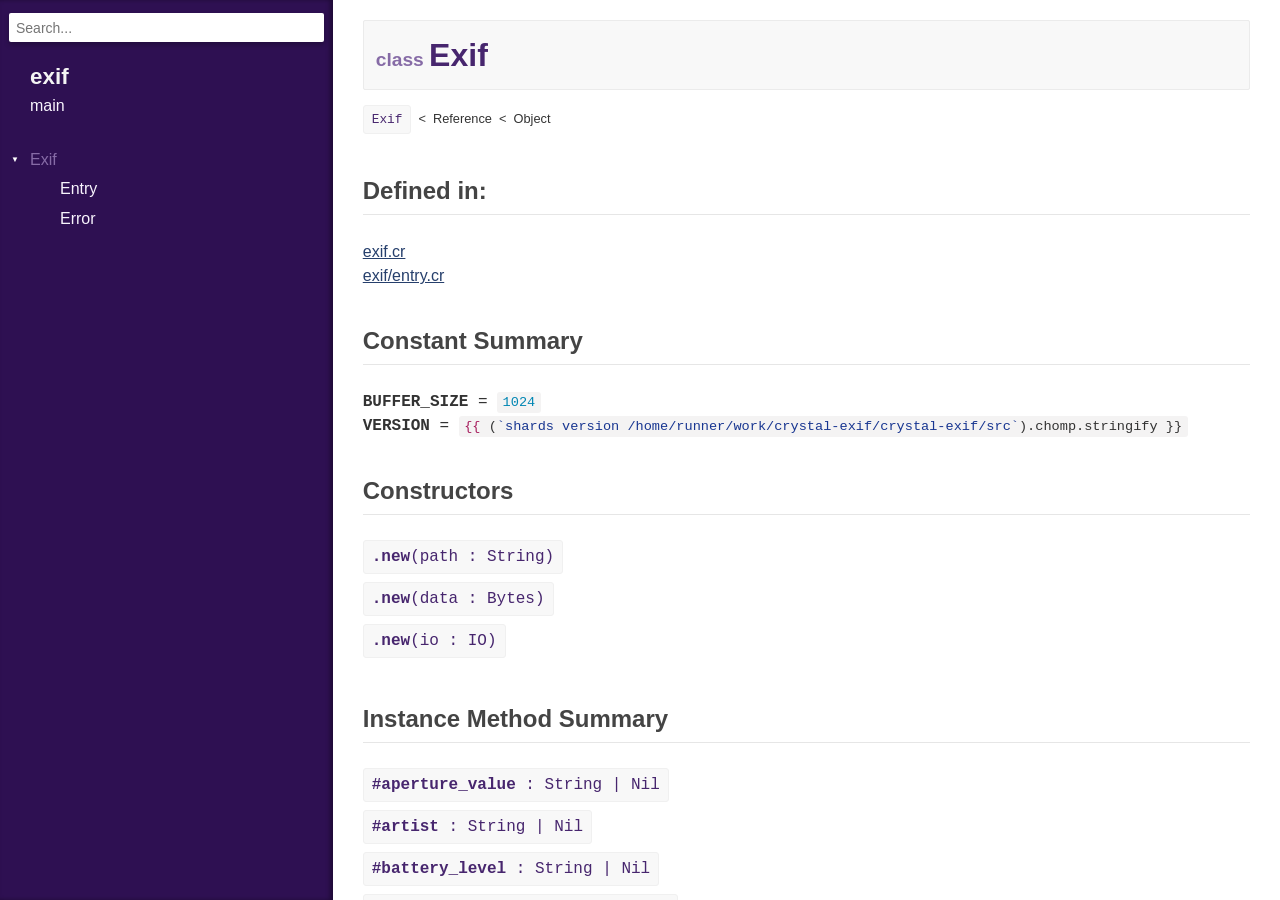
<file: Exif.html>
<!DOCTYPE html>
<html lang="en">
<head>
  <meta charset="utf-8" />
<meta http-equiv="X-UA-Compatible" content="IE=edge">
<meta name="viewport" content="width=device-width, initial-scale=1.0">
<meta name="generator" content="Crystal Docs 1.21.0">
<meta name="crystal_docs.project_version" content="main">
<meta name="crystal_docs.project_name" content="exif">



<link href="css/style.css" rel="stylesheet" type="text/css" />
<script type="text/javascript" src="js/doc.js"></script>

  <meta name="repository-name" content="exif">
  <title>Exif - exif main</title>
  <script type="text/javascript">
    CrystalDocs.base_path = "";
  </script>
</head>
<body>

<svg class="hidden">
  <symbol id="octicon-link" viewBox="0 0 16 16">
    <path fill="currentColor" fill-rule="evenodd" d="M4 9h1v1H4c-1.5 0-3-1.69-3-3.5S2.55 3 4 3h4c1.45 0 3 1.69 3 3.5 0 1.41-.91 2.72-2 3.25V8.59c.58-.45 1-1.27 1-2.09C10 5.22 8.98 4 8 4H4c-.98 0-2 1.22-2 2.5S3 9 4 9zm9-3h-1v1h1c1 0 2 1.22 2 2.5S13.98 12 13 12H9c-.98 0-2-1.22-2-2.5 0-.83.42-1.64 1-2.09V6.25c-1.09.53-2 1.84-2 3.25C6 11.31 7.55 13 9 13h4c1.45 0 3-1.69 3-3.5S14.5 6 13 6z"></path>
  </symbol>
</svg>
<input type="checkbox" id="sidebar-btn">
<label for="sidebar-btn" id="sidebar-btn-label">
  <svg class="open" xmlns="http://www.w3.org/2000/svg" height="2em" width="2em" viewBox="0 0 512 512"><title>Open Sidebar</title><path fill="currentColor" d="M80 96v64h352V96H80zm0 112v64h352v-64H80zm0 112v64h352v-64H80z"></path></svg>
  <svg class="close" xmlns="http://www.w3.org/2000/svg" width="2em" height="2em" viewBox="0 0 512 512"><title>Close Sidebar</title><path fill="currentColor" d="m118.6 73.4-45.2 45.2L210.7 256 73.4 393.4l45.2 45.2L256 301.3l137.4 137.3 45.2-45.2L301.3 256l137.3-137.4-45.2-45.2L256 210.7Z"></path></svg>
</label>
<div class="sidebar">
  <div class="sidebar-header">
    <div class="search-box">
      <input type="search" class="search-input" placeholder="Search..." spellcheck="false" aria-label="Search">
    </div>

    <div class="project-summary">
      <h1 class="project-name">
        <a href="index.html">
          exif
        </a>
      </h1>

      <span class="project-version">
        main
      </span>
    </div>
  </div>

  <div class="search-results hidden">
    <ul class="search-list"></ul>
  </div>

  <div class="types-list">
    <ul>
  
  <li class="parent open current" data-id="exif/Exif" data-name="exif">
      <a href="Exif.html">Exif</a>
      
        <ul>
  
  <li class=" " data-id="exif/Exif/Entry" data-name="exif::entry">
      <a href="Exif/Entry.html">Entry</a>
      
    </li>
  
  <li class=" " data-id="exif/Exif/Error" data-name="exif::error">
      <a href="Exif/Error.html">Error</a>
      
    </li>
  
</ul>

      
    </li>
  
</ul>

  </div>
</div>


<div class="main-content">
<h1 class="type-name">

  <span class="kind">
    class
  </span> Exif

</h1>


  <ul class="superclass-hierarchy"><li class="superclass"><a href="Exif.html">Exif</a></li><li class="superclass">Reference</li><li class="superclass">Object</li></ul>



















  <h2>
    <a id="defined-in" class="anchor" href="#defined-in">
  <svg class="octicon-link" aria-hidden="true">
    <use href="#octicon-link"/>
  </svg>
</a>
    Defined in:
  </h2>
  
    
      <a href="https://github.com/mamantoha/crystal-exif/blob/a522e7f8655d188e38fe8e2633ace75d375fbc7b/src/exif.cr#L3" target="_blank">
        exif.cr
      </a>
    
    <br/>
  
    
      <a href="https://github.com/mamantoha/crystal-exif/blob/a522e7f8655d188e38fe8e2633ace75d375fbc7b/src/exif/entry.cr#L1" target="_blank">
        exif/entry.cr
      </a>
    
    <br/>
  



  
    <h2>
      <a id="constant-summary" class="anchor" href="#constant-summary">
  <svg class="octicon-link" aria-hidden="true">
    <use href="#octicon-link"/>
  </svg>
</a>
      Constant Summary
    </h2>
  
  <dl>
    
      <dt class="entry-const" id="BUFFER_SIZE">
        <strong>BUFFER_SIZE</strong> = <code><span class="n">1024</span></code>
      </dt>
      
    
      <dt class="entry-const" id="VERSION">
        <strong>VERSION</strong> = <code><span class="o">{{</span> (<span class="s">`shards version /home/runner/work/crystal-exif/crystal-exif/src`</span>).chomp.stringify }}</code>
      </dt>
      
    
  </dl>



  
  <h2>
    <a id="constructors" class="anchor" href="#constructors">
  <svg class="octicon-link" aria-hidden="true">
    <use href="#octicon-link"/>
  </svg>
</a>
    Constructors
  </h2>
  <ul class="list-summary">
    
      <li class="entry-summary">
        <a href="#new%28path%3AString%29-class-method" class="signature"><strong>.new</strong>(path : String)</a>
        
      </li>
    
      <li class="entry-summary">
        <a href="#new%28data%3ABytes%29-class-method" class="signature"><strong>.new</strong>(data : Bytes)</a>
        
      </li>
    
      <li class="entry-summary">
        <a href="#new%28io%3AIO%29-class-method" class="signature"><strong>.new</strong>(io : IO)</a>
        
      </li>
    
  </ul>


  

  

  
  <h2>
    <a id="instance-method-summary" class="anchor" href="#instance-method-summary">
  <svg class="octicon-link" aria-hidden="true">
    <use href="#octicon-link"/>
  </svg>
</a>
    Instance Method Summary
  </h2>
  <ul class="list-summary">
    
      <li class="entry-summary">
        <a href="#aperture_value%3AString%7CNil-instance-method" class="signature"><strong>#aperture_value</strong> : String | Nil</a>
        
      </li>
    
      <li class="entry-summary">
        <a href="#artist%3AString%7CNil-instance-method" class="signature"><strong>#artist</strong> : String | Nil</a>
        
      </li>
    
      <li class="entry-summary">
        <a href="#battery_level%3AString%7CNil-instance-method" class="signature"><strong>#battery_level</strong> : String | Nil</a>
        
      </li>
    
      <li class="entry-summary">
        <a href="#bits_per_sample%3AString%7CNil-instance-method" class="signature"><strong>#bits_per_sample</strong> : String | Nil</a>
        
      </li>
    
      <li class="entry-summary">
        <a href="#body_serial_number%3AString%7CNil-instance-method" class="signature"><strong>#body_serial_number</strong> : String | Nil</a>
        
      </li>
    
      <li class="entry-summary">
        <a href="#brightness_value%3AString%7CNil-instance-method" class="signature"><strong>#brightness_value</strong> : String | Nil</a>
        
      </li>
    
      <li class="entry-summary">
        <a href="#byte_order%3ALibExif%3A%3AExifByteOrder-instance-method" class="signature"><strong>#byte_order</strong> : LibExif::ExifByteOrder</a>
        
      </li>
    
      <li class="entry-summary">
        <a href="#camera_owner_name%3AString%7CNil-instance-method" class="signature"><strong>#camera_owner_name</strong> : String | Nil</a>
        
      </li>
    
      <li class="entry-summary">
        <a href="#cfa_pattern%3AString%7CNil-instance-method" class="signature"><strong>#cfa_pattern</strong> : String | Nil</a>
        
      </li>
    
      <li class="entry-summary">
        <a href="#cfa_repeat_pattern_dim%3AString%7CNil-instance-method" class="signature"><strong>#cfa_repeat_pattern_dim</strong> : String | Nil</a>
        
      </li>
    
      <li class="entry-summary">
        <a href="#color_space%3AString%7CNil-instance-method" class="signature"><strong>#color_space</strong> : String | Nil</a>
        
      </li>
    
      <li class="entry-summary">
        <a href="#components_configuration%3AString%7CNil-instance-method" class="signature"><strong>#components_configuration</strong> : String | Nil</a>
        
      </li>
    
      <li class="entry-summary">
        <a href="#composite_image%3AString%7CNil-instance-method" class="signature"><strong>#composite_image</strong> : String | Nil</a>
        
      </li>
    
      <li class="entry-summary">
        <a href="#compressed_bits_per_pixel%3AString%7CNil-instance-method" class="signature"><strong>#compressed_bits_per_pixel</strong> : String | Nil</a>
        
      </li>
    
      <li class="entry-summary">
        <a href="#compression%3AString%7CNil-instance-method" class="signature"><strong>#compression</strong> : String | Nil</a>
        
      </li>
    
      <li class="entry-summary">
        <a href="#contrast%3AString%7CNil-instance-method" class="signature"><strong>#contrast</strong> : String | Nil</a>
        
      </li>
    
      <li class="entry-summary">
        <a href="#copyright%3AString%7CNil-instance-method" class="signature"><strong>#copyright</strong> : String | Nil</a>
        
      </li>
    
      <li class="entry-summary">
        <a href="#custom_rendered%3AString%7CNil-instance-method" class="signature"><strong>#custom_rendered</strong> : String | Nil</a>
        
      </li>
    
      <li class="entry-summary">
        <a href="#data%3AHash%28String%2CString%29-instance-method" class="signature"><strong>#data</strong> : Hash(String, String)</a>
        
      </li>
    
      <li class="entry-summary">
        <a href="#date_time%3AString%7CNil-instance-method" class="signature"><strong>#date_time</strong> : String | Nil</a>
        
      </li>
    
      <li class="entry-summary">
        <a href="#date_time_digitized%3AString%7CNil-instance-method" class="signature"><strong>#date_time_digitized</strong> : String | Nil</a>
        
      </li>
    
      <li class="entry-summary">
        <a href="#date_time_original%3AString%7CNil-instance-method" class="signature"><strong>#date_time_original</strong> : String | Nil</a>
        
      </li>
    
      <li class="entry-summary">
        <a href="#device_setting_description%3AString%7CNil-instance-method" class="signature"><strong>#device_setting_description</strong> : String | Nil</a>
        
      </li>
    
      <li class="entry-summary">
        <a href="#digital_zoom_ratio%3AString%7CNil-instance-method" class="signature"><strong>#digital_zoom_ratio</strong> : String | Nil</a>
        
      </li>
    
      <li class="entry-summary">
        <a href="#document_name%3AString%7CNil-instance-method" class="signature"><strong>#document_name</strong> : String | Nil</a>
        
      </li>
    
      <li class="entry-summary">
        <a href="#entries%3AArray%28Entry%29-instance-method" class="signature"><strong>#entries</strong> : Array(Entry)</a>
        
      </li>
    
      <li class="entry-summary">
        <a href="#entry%28tag%3ALibExif%3A%3AExifTag%2Cifd%3ALibExif%3A%3AExifIfd%7CNil%3Dnil%29%3AEntry%7CNil-instance-method" class="signature"><strong>#entry</strong>(tag : LibExif::ExifTag, ifd : LibExif::ExifIfd | Nil = <span class="n">nil</span>) : Entry | Nil</a>
        
      </li>
    
      <li class="entry-summary">
        <a href="#exif_ifd_pointer%3AString%7CNil-instance-method" class="signature"><strong>#exif_ifd_pointer</strong> : String | Nil</a>
        
      </li>
    
      <li class="entry-summary">
        <a href="#exif_version%3AString%7CNil-instance-method" class="signature"><strong>#exif_version</strong> : String | Nil</a>
        
      </li>
    
      <li class="entry-summary">
        <a href="#exposure_bias_value%3AString%7CNil-instance-method" class="signature"><strong>#exposure_bias_value</strong> : String | Nil</a>
        
      </li>
    
      <li class="entry-summary">
        <a href="#exposure_index%3AString%7CNil-instance-method" class="signature"><strong>#exposure_index</strong> : String | Nil</a>
        
      </li>
    
      <li class="entry-summary">
        <a href="#exposure_mode%3AString%7CNil-instance-method" class="signature"><strong>#exposure_mode</strong> : String | Nil</a>
        
      </li>
    
      <li class="entry-summary">
        <a href="#exposure_program%3AString%7CNil-instance-method" class="signature"><strong>#exposure_program</strong> : String | Nil</a>
        
      </li>
    
      <li class="entry-summary">
        <a href="#exposure_time%3AString%7CNil-instance-method" class="signature"><strong>#exposure_time</strong> : String | Nil</a>
        
      </li>
    
      <li class="entry-summary">
        <a href="#file_source%3AString%7CNil-instance-method" class="signature"><strong>#file_source</strong> : String | Nil</a>
        
      </li>
    
      <li class="entry-summary">
        <a href="#fill_order%3AString%7CNil-instance-method" class="signature"><strong>#fill_order</strong> : String | Nil</a>
        
      </li>
    
      <li class="entry-summary">
        <a href="#finalize-instance-method" class="signature"><strong>#finalize</strong></a>
        
      </li>
    
      <li class="entry-summary">
        <a href="#flash%3AString%7CNil-instance-method" class="signature"><strong>#flash</strong> : String | Nil</a>
        
      </li>
    
      <li class="entry-summary">
        <a href="#flash_energy%3AString%7CNil-instance-method" class="signature"><strong>#flash_energy</strong> : String | Nil</a>
        
      </li>
    
      <li class="entry-summary">
        <a href="#flash_pix_version%3AString%7CNil-instance-method" class="signature"><strong>#flash_pix_version</strong> : String | Nil</a>
        
      </li>
    
      <li class="entry-summary">
        <a href="#fnumber%3AString%7CNil-instance-method" class="signature"><strong>#fnumber</strong> : String | Nil</a>
        
      </li>
    
      <li class="entry-summary">
        <a href="#focal_length%3AString%7CNil-instance-method" class="signature"><strong>#focal_length</strong> : String | Nil</a>
        
      </li>
    
      <li class="entry-summary">
        <a href="#focal_length_in35_mm_film%3AString%7CNil-instance-method" class="signature"><strong>#focal_length_in35_mm_film</strong> : String | Nil</a>
        
      </li>
    
      <li class="entry-summary">
        <a href="#focal_plane_resolution_unit%3AString%7CNil-instance-method" class="signature"><strong>#focal_plane_resolution_unit</strong> : String | Nil</a>
        
      </li>
    
      <li class="entry-summary">
        <a href="#focal_plane_x_resolution%3AString%7CNil-instance-method" class="signature"><strong>#focal_plane_x_resolution</strong> : String | Nil</a>
        
      </li>
    
      <li class="entry-summary">
        <a href="#focal_plane_y_resolution%3AString%7CNil-instance-method" class="signature"><strong>#focal_plane_y_resolution</strong> : String | Nil</a>
        
      </li>
    
      <li class="entry-summary">
        <a href="#gain_control%3AString%7CNil-instance-method" class="signature"><strong>#gain_control</strong> : String | Nil</a>
        
      </li>
    
      <li class="entry-summary">
        <a href="#gamma%3AString%7CNil-instance-method" class="signature"><strong>#gamma</strong> : String | Nil</a>
        
      </li>
    
      <li class="entry-summary">
        <a href="#gps_altitude%3AString%7CNil-instance-method" class="signature"><strong>#gps_altitude</strong> : String | Nil</a>
        
      </li>
    
      <li class="entry-summary">
        <a href="#gps_altitude_ref%3AString%7CNil-instance-method" class="signature"><strong>#gps_altitude_ref</strong> : String | Nil</a>
        
      </li>
    
      <li class="entry-summary">
        <a href="#gps_area_information%3AString%7CNil-instance-method" class="signature"><strong>#gps_area_information</strong> : String | Nil</a>
        
      </li>
    
      <li class="entry-summary">
        <a href="#gps_date_stamp%3AString%7CNil-instance-method" class="signature"><strong>#gps_date_stamp</strong> : String | Nil</a>
        
      </li>
    
      <li class="entry-summary">
        <a href="#gps_dest_bearing%3AString%7CNil-instance-method" class="signature"><strong>#gps_dest_bearing</strong> : String | Nil</a>
        
      </li>
    
      <li class="entry-summary">
        <a href="#gps_dest_bearing_ref%3AString%7CNil-instance-method" class="signature"><strong>#gps_dest_bearing_ref</strong> : String | Nil</a>
        
      </li>
    
      <li class="entry-summary">
        <a href="#gps_dest_distance%3AString%7CNil-instance-method" class="signature"><strong>#gps_dest_distance</strong> : String | Nil</a>
        
      </li>
    
      <li class="entry-summary">
        <a href="#gps_dest_distance_ref%3AString%7CNil-instance-method" class="signature"><strong>#gps_dest_distance_ref</strong> : String | Nil</a>
        
      </li>
    
      <li class="entry-summary">
        <a href="#gps_dest_latitude%3AString%7CNil-instance-method" class="signature"><strong>#gps_dest_latitude</strong> : String | Nil</a>
        
      </li>
    
      <li class="entry-summary">
        <a href="#gps_dest_latitude_ref%3AString%7CNil-instance-method" class="signature"><strong>#gps_dest_latitude_ref</strong> : String | Nil</a>
        
      </li>
    
      <li class="entry-summary">
        <a href="#gps_dest_longitude%3AString%7CNil-instance-method" class="signature"><strong>#gps_dest_longitude</strong> : String | Nil</a>
        
      </li>
    
      <li class="entry-summary">
        <a href="#gps_dest_longitude_ref%3AString%7CNil-instance-method" class="signature"><strong>#gps_dest_longitude_ref</strong> : String | Nil</a>
        
      </li>
    
      <li class="entry-summary">
        <a href="#gps_differential%3AString%7CNil-instance-method" class="signature"><strong>#gps_differential</strong> : String | Nil</a>
        
      </li>
    
      <li class="entry-summary">
        <a href="#gps_dop%3AString%7CNil-instance-method" class="signature"><strong>#gps_dop</strong> : String | Nil</a>
        
      </li>
    
      <li class="entry-summary">
        <a href="#gps_h_positioning_error%3AString%7CNil-instance-method" class="signature"><strong>#gps_h_positioning_error</strong> : String | Nil</a>
        
      </li>
    
      <li class="entry-summary">
        <a href="#gps_img_direction%3AString%7CNil-instance-method" class="signature"><strong>#gps_img_direction</strong> : String | Nil</a>
        
      </li>
    
      <li class="entry-summary">
        <a href="#gps_img_direction_ref%3AString%7CNil-instance-method" class="signature"><strong>#gps_img_direction_ref</strong> : String | Nil</a>
        
      </li>
    
      <li class="entry-summary">
        <a href="#gps_info_ifd_pointer%3AString%7CNil-instance-method" class="signature"><strong>#gps_info_ifd_pointer</strong> : String | Nil</a>
        
      </li>
    
      <li class="entry-summary">
        <a href="#gps_latitude%3AString%7CNil-instance-method" class="signature"><strong>#gps_latitude</strong> : String | Nil</a>
        
      </li>
    
      <li class="entry-summary">
        <a href="#gps_latitude_ref%3AString%7CNil-instance-method" class="signature"><strong>#gps_latitude_ref</strong> : String | Nil</a>
        
      </li>
    
      <li class="entry-summary">
        <a href="#gps_longitude%3AString%7CNil-instance-method" class="signature"><strong>#gps_longitude</strong> : String | Nil</a>
        
      </li>
    
      <li class="entry-summary">
        <a href="#gps_longitude_ref%3AString%7CNil-instance-method" class="signature"><strong>#gps_longitude_ref</strong> : String | Nil</a>
        
      </li>
    
      <li class="entry-summary">
        <a href="#gps_map_datum%3AString%7CNil-instance-method" class="signature"><strong>#gps_map_datum</strong> : String | Nil</a>
        
      </li>
    
      <li class="entry-summary">
        <a href="#gps_measure_mode%3AString%7CNil-instance-method" class="signature"><strong>#gps_measure_mode</strong> : String | Nil</a>
        
      </li>
    
      <li class="entry-summary">
        <a href="#gps_processing_method%3AString%7CNil-instance-method" class="signature"><strong>#gps_processing_method</strong> : String | Nil</a>
        
      </li>
    
      <li class="entry-summary">
        <a href="#gps_satellites%3AString%7CNil-instance-method" class="signature"><strong>#gps_satellites</strong> : String | Nil</a>
        
      </li>
    
      <li class="entry-summary">
        <a href="#gps_speed%3AString%7CNil-instance-method" class="signature"><strong>#gps_speed</strong> : String | Nil</a>
        
      </li>
    
      <li class="entry-summary">
        <a href="#gps_speed_ref%3AString%7CNil-instance-method" class="signature"><strong>#gps_speed_ref</strong> : String | Nil</a>
        
      </li>
    
      <li class="entry-summary">
        <a href="#gps_status%3AString%7CNil-instance-method" class="signature"><strong>#gps_status</strong> : String | Nil</a>
        
      </li>
    
      <li class="entry-summary">
        <a href="#gps_time_stamp%3AString%7CNil-instance-method" class="signature"><strong>#gps_time_stamp</strong> : String | Nil</a>
        
      </li>
    
      <li class="entry-summary">
        <a href="#gps_track%3AString%7CNil-instance-method" class="signature"><strong>#gps_track</strong> : String | Nil</a>
        
      </li>
    
      <li class="entry-summary">
        <a href="#gps_track_ref%3AString%7CNil-instance-method" class="signature"><strong>#gps_track_ref</strong> : String | Nil</a>
        
      </li>
    
      <li class="entry-summary">
        <a href="#gps_version_id%3AString%7CNil-instance-method" class="signature"><strong>#gps_version_id</strong> : String | Nil</a>
        
      </li>
    
      <li class="entry-summary">
        <a href="#image_depth%3AString%7CNil-instance-method" class="signature"><strong>#image_depth</strong> : String | Nil</a>
        
      </li>
    
      <li class="entry-summary">
        <a href="#image_description%3AString%7CNil-instance-method" class="signature"><strong>#image_description</strong> : String | Nil</a>
        
      </li>
    
      <li class="entry-summary">
        <a href="#image_length%3AString%7CNil-instance-method" class="signature"><strong>#image_length</strong> : String | Nil</a>
        
      </li>
    
      <li class="entry-summary">
        <a href="#image_resources%3AString%7CNil-instance-method" class="signature"><strong>#image_resources</strong> : String | Nil</a>
        
      </li>
    
      <li class="entry-summary">
        <a href="#image_unique_id%3AString%7CNil-instance-method" class="signature"><strong>#image_unique_id</strong> : String | Nil</a>
        
      </li>
    
      <li class="entry-summary">
        <a href="#image_width%3AString%7CNil-instance-method" class="signature"><strong>#image_width</strong> : String | Nil</a>
        
      </li>
    
      <li class="entry-summary">
        <a href="#inter_color_profile%3AString%7CNil-instance-method" class="signature"><strong>#inter_color_profile</strong> : String | Nil</a>
        
      </li>
    
      <li class="entry-summary">
        <a href="#interoperability_ifd_pointer%3AString%7CNil-instance-method" class="signature"><strong>#interoperability_ifd_pointer</strong> : String | Nil</a>
        
      </li>
    
      <li class="entry-summary">
        <a href="#iptc_naa%3AString%7CNil-instance-method" class="signature"><strong>#iptc_naa</strong> : String | Nil</a>
        
      </li>
    
      <li class="entry-summary">
        <a href="#iso_speed%3AString%7CNil-instance-method" class="signature"><strong>#iso_speed</strong> : String | Nil</a>
        
      </li>
    
      <li class="entry-summary">
        <a href="#iso_speed_latitude_yyy%3AString%7CNil-instance-method" class="signature"><strong>#iso_speed_latitude_yyy</strong> : String | Nil</a>
        
      </li>
    
      <li class="entry-summary">
        <a href="#iso_speed_latitude_zzz%3AString%7CNil-instance-method" class="signature"><strong>#iso_speed_latitude_zzz</strong> : String | Nil</a>
        
      </li>
    
      <li class="entry-summary">
        <a href="#iso_speed_ratings%3AString%7CNil-instance-method" class="signature"><strong>#iso_speed_ratings</strong> : String | Nil</a>
        
      </li>
    
      <li class="entry-summary">
        <a href="#jpeg_interchange_format%3AString%7CNil-instance-method" class="signature"><strong>#jpeg_interchange_format</strong> : String | Nil</a>
        
      </li>
    
      <li class="entry-summary">
        <a href="#jpeg_interchange_format_length%3AString%7CNil-instance-method" class="signature"><strong>#jpeg_interchange_format_length</strong> : String | Nil</a>
        
      </li>
    
      <li class="entry-summary">
        <a href="#jpeg_proc%3AString%7CNil-instance-method" class="signature"><strong>#jpeg_proc</strong> : String | Nil</a>
        
      </li>
    
      <li class="entry-summary">
        <a href="#lens_make%3AString%7CNil-instance-method" class="signature"><strong>#lens_make</strong> : String | Nil</a>
        
      </li>
    
      <li class="entry-summary">
        <a href="#lens_model%3AString%7CNil-instance-method" class="signature"><strong>#lens_model</strong> : String | Nil</a>
        
      </li>
    
      <li class="entry-summary">
        <a href="#lens_serial_number%3AString%7CNil-instance-method" class="signature"><strong>#lens_serial_number</strong> : String | Nil</a>
        
      </li>
    
      <li class="entry-summary">
        <a href="#lens_specification%3AString%7CNil-instance-method" class="signature"><strong>#lens_specification</strong> : String | Nil</a>
        
      </li>
    
      <li class="entry-summary">
        <a href="#light_source%3AString%7CNil-instance-method" class="signature"><strong>#light_source</strong> : String | Nil</a>
        
      </li>
    
      <li class="entry-summary">
        <a href="#make%3AString%7CNil-instance-method" class="signature"><strong>#make</strong> : String | Nil</a>
        
      </li>
    
      <li class="entry-summary">
        <a href="#maker_note%3AString%7CNil-instance-method" class="signature"><strong>#maker_note</strong> : String | Nil</a>
        
      </li>
    
      <li class="entry-summary">
        <a href="#max_aperture_value%3AString%7CNil-instance-method" class="signature"><strong>#max_aperture_value</strong> : String | Nil</a>
        
      </li>
    
      <li class="entry-summary">
        <a href="#metering_mode%3AString%7CNil-instance-method" class="signature"><strong>#metering_mode</strong> : String | Nil</a>
        
      </li>
    
      <li class="entry-summary">
        <a href="#mnote_data%3AHash%28String%2CString%29-instance-method" class="signature"><strong>#mnote_data</strong> : Hash(String, String)</a>
        
      </li>
    
      <li class="entry-summary">
        <a href="#model%3AString%7CNil-instance-method" class="signature"><strong>#model</strong> : String | Nil</a>
        
      </li>
    
      <li class="entry-summary">
        <a href="#new_cfa_pattern%3AString%7CNil-instance-method" class="signature"><strong>#new_cfa_pattern</strong> : String | Nil</a>
        
      </li>
    
      <li class="entry-summary">
        <a href="#new_subfile_type%3AString%7CNil-instance-method" class="signature"><strong>#new_subfile_type</strong> : String | Nil</a>
        
      </li>
    
      <li class="entry-summary">
        <a href="#oecf%3AString%7CNil-instance-method" class="signature"><strong>#oecf</strong> : String | Nil</a>
        
      </li>
    
      <li class="entry-summary">
        <a href="#offset_time%3AString%7CNil-instance-method" class="signature"><strong>#offset_time</strong> : String | Nil</a>
        
      </li>
    
      <li class="entry-summary">
        <a href="#offset_time_digitized%3AString%7CNil-instance-method" class="signature"><strong>#offset_time_digitized</strong> : String | Nil</a>
        
      </li>
    
      <li class="entry-summary">
        <a href="#offset_time_original%3AString%7CNil-instance-method" class="signature"><strong>#offset_time_original</strong> : String | Nil</a>
        
      </li>
    
      <li class="entry-summary">
        <a href="#orientation%3AString%7CNil-instance-method" class="signature"><strong>#orientation</strong> : String | Nil</a>
        
      </li>
    
      <li class="entry-summary">
        <a href="#padding%3AString%7CNil-instance-method" class="signature"><strong>#padding</strong> : String | Nil</a>
        
      </li>
    
      <li class="entry-summary">
        <a href="#photometric_interpretation%3AString%7CNil-instance-method" class="signature"><strong>#photometric_interpretation</strong> : String | Nil</a>
        
      </li>
    
      <li class="entry-summary">
        <a href="#pixel_x_dimension%3AString%7CNil-instance-method" class="signature"><strong>#pixel_x_dimension</strong> : String | Nil</a>
        
      </li>
    
      <li class="entry-summary">
        <a href="#pixel_y_dimension%3AString%7CNil-instance-method" class="signature"><strong>#pixel_y_dimension</strong> : String | Nil</a>
        
      </li>
    
      <li class="entry-summary">
        <a href="#planar_configuration%3AString%7CNil-instance-method" class="signature"><strong>#planar_configuration</strong> : String | Nil</a>
        
      </li>
    
      <li class="entry-summary">
        <a href="#primary_chromaticities%3AString%7CNil-instance-method" class="signature"><strong>#primary_chromaticities</strong> : String | Nil</a>
        
      </li>
    
      <li class="entry-summary">
        <a href="#print_image_matching%3AString%7CNil-instance-method" class="signature"><strong>#print_image_matching</strong> : String | Nil</a>
        
      </li>
    
      <li class="entry-summary">
        <a href="#recommended_exposure_index%3AString%7CNil-instance-method" class="signature"><strong>#recommended_exposure_index</strong> : String | Nil</a>
        
      </li>
    
      <li class="entry-summary">
        <a href="#reference_black_white%3AString%7CNil-instance-method" class="signature"><strong>#reference_black_white</strong> : String | Nil</a>
        
      </li>
    
      <li class="entry-summary">
        <a href="#related_image_file_format%3AString%7CNil-instance-method" class="signature"><strong>#related_image_file_format</strong> : String | Nil</a>
        
      </li>
    
      <li class="entry-summary">
        <a href="#related_image_length%3AString%7CNil-instance-method" class="signature"><strong>#related_image_length</strong> : String | Nil</a>
        
      </li>
    
      <li class="entry-summary">
        <a href="#related_image_width%3AString%7CNil-instance-method" class="signature"><strong>#related_image_width</strong> : String | Nil</a>
        
      </li>
    
      <li class="entry-summary">
        <a href="#related_sound_file%3AString%7CNil-instance-method" class="signature"><strong>#related_sound_file</strong> : String | Nil</a>
        
      </li>
    
      <li class="entry-summary">
        <a href="#resolution_unit%3AString%7CNil-instance-method" class="signature"><strong>#resolution_unit</strong> : String | Nil</a>
        
      </li>
    
      <li class="entry-summary">
        <a href="#rows_per_strip%3AString%7CNil-instance-method" class="signature"><strong>#rows_per_strip</strong> : String | Nil</a>
        
      </li>
    
      <li class="entry-summary">
        <a href="#samples_per_pixel%3AString%7CNil-instance-method" class="signature"><strong>#samples_per_pixel</strong> : String | Nil</a>
        
      </li>
    
      <li class="entry-summary">
        <a href="#saturation%3AString%7CNil-instance-method" class="signature"><strong>#saturation</strong> : String | Nil</a>
        
      </li>
    
      <li class="entry-summary">
        <a href="#scene_capture_type%3AString%7CNil-instance-method" class="signature"><strong>#scene_capture_type</strong> : String | Nil</a>
        
      </li>
    
      <li class="entry-summary">
        <a href="#scene_type%3AString%7CNil-instance-method" class="signature"><strong>#scene_type</strong> : String | Nil</a>
        
      </li>
    
      <li class="entry-summary">
        <a href="#sensing_method%3AString%7CNil-instance-method" class="signature"><strong>#sensing_method</strong> : String | Nil</a>
        
      </li>
    
      <li class="entry-summary">
        <a href="#sensitivity_type%3AString%7CNil-instance-method" class="signature"><strong>#sensitivity_type</strong> : String | Nil</a>
        
      </li>
    
      <li class="entry-summary">
        <a href="#sharpness%3AString%7CNil-instance-method" class="signature"><strong>#sharpness</strong> : String | Nil</a>
        
      </li>
    
      <li class="entry-summary">
        <a href="#shutter_speed_value%3AString%7CNil-instance-method" class="signature"><strong>#shutter_speed_value</strong> : String | Nil</a>
        
      </li>
    
      <li class="entry-summary">
        <a href="#software%3AString%7CNil-instance-method" class="signature"><strong>#software</strong> : String | Nil</a>
        
      </li>
    
      <li class="entry-summary">
        <a href="#source_exposure_times_of_composite_image%3AString%7CNil-instance-method" class="signature"><strong>#source_exposure_times_of_composite_image</strong> : String | Nil</a>
        
      </li>
    
      <li class="entry-summary">
        <a href="#source_image_number_of_composite_image%3AString%7CNil-instance-method" class="signature"><strong>#source_image_number_of_composite_image</strong> : String | Nil</a>
        
      </li>
    
      <li class="entry-summary">
        <a href="#spatial_frequency_response%3AString%7CNil-instance-method" class="signature"><strong>#spatial_frequency_response</strong> : String | Nil</a>
        
      </li>
    
      <li class="entry-summary">
        <a href="#spectral_sensitivity%3AString%7CNil-instance-method" class="signature"><strong>#spectral_sensitivity</strong> : String | Nil</a>
        
      </li>
    
      <li class="entry-summary">
        <a href="#standard_output_sensitivity%3AString%7CNil-instance-method" class="signature"><strong>#standard_output_sensitivity</strong> : String | Nil</a>
        
      </li>
    
      <li class="entry-summary">
        <a href="#strip_byte_counts%3AString%7CNil-instance-method" class="signature"><strong>#strip_byte_counts</strong> : String | Nil</a>
        
      </li>
    
      <li class="entry-summary">
        <a href="#strip_offsets%3AString%7CNil-instance-method" class="signature"><strong>#strip_offsets</strong> : String | Nil</a>
        
      </li>
    
      <li class="entry-summary">
        <a href="#sub_ifds%3AString%7CNil-instance-method" class="signature"><strong>#sub_ifds</strong> : String | Nil</a>
        
      </li>
    
      <li class="entry-summary">
        <a href="#sub_sec_time%3AString%7CNil-instance-method" class="signature"><strong>#sub_sec_time</strong> : String | Nil</a>
        
      </li>
    
      <li class="entry-summary">
        <a href="#sub_sec_time_digitized%3AString%7CNil-instance-method" class="signature"><strong>#sub_sec_time_digitized</strong> : String | Nil</a>
        
      </li>
    
      <li class="entry-summary">
        <a href="#sub_sec_time_original%3AString%7CNil-instance-method" class="signature"><strong>#sub_sec_time_original</strong> : String | Nil</a>
        
      </li>
    
      <li class="entry-summary">
        <a href="#subject_area%3AString%7CNil-instance-method" class="signature"><strong>#subject_area</strong> : String | Nil</a>
        
      </li>
    
      <li class="entry-summary">
        <a href="#subject_distance%3AString%7CNil-instance-method" class="signature"><strong>#subject_distance</strong> : String | Nil</a>
        
      </li>
    
      <li class="entry-summary">
        <a href="#subject_distance_range%3AString%7CNil-instance-method" class="signature"><strong>#subject_distance_range</strong> : String | Nil</a>
        
      </li>
    
      <li class="entry-summary">
        <a href="#subject_location%3AString%7CNil-instance-method" class="signature"><strong>#subject_location</strong> : String | Nil</a>
        
      </li>
    
      <li class="entry-summary">
        <a href="#tiff_ep_standard_id%3AString%7CNil-instance-method" class="signature"><strong>#tiff_ep_standard_id</strong> : String | Nil</a>
        
      </li>
    
      <li class="entry-summary">
        <a href="#time_zone_offset%3AString%7CNil-instance-method" class="signature"><strong>#time_zone_offset</strong> : String | Nil</a>
        
      </li>
    
      <li class="entry-summary">
        <a href="#transfer_function%3AString%7CNil-instance-method" class="signature"><strong>#transfer_function</strong> : String | Nil</a>
        
      </li>
    
      <li class="entry-summary">
        <a href="#transfer_range%3AString%7CNil-instance-method" class="signature"><strong>#transfer_range</strong> : String | Nil</a>
        
      </li>
    
      <li class="entry-summary">
        <a href="#user_comment%3AString%7CNil-instance-method" class="signature"><strong>#user_comment</strong> : String | Nil</a>
        
      </li>
    
      <li class="entry-summary">
        <a href="#white_balance%3AString%7CNil-instance-method" class="signature"><strong>#white_balance</strong> : String | Nil</a>
        
      </li>
    
      <li class="entry-summary">
        <a href="#white_point%3AString%7CNil-instance-method" class="signature"><strong>#white_point</strong> : String | Nil</a>
        
      </li>
    
      <li class="entry-summary">
        <a href="#x_resolution%3AString%7CNil-instance-method" class="signature"><strong>#x_resolution</strong> : String | Nil</a>
        
      </li>
    
      <li class="entry-summary">
        <a href="#xml_packet%3AString%7CNil-instance-method" class="signature"><strong>#xml_packet</strong> : String | Nil</a>
        
      </li>
    
      <li class="entry-summary">
        <a href="#xp_author%3AString%7CNil-instance-method" class="signature"><strong>#xp_author</strong> : String | Nil</a>
        
      </li>
    
      <li class="entry-summary">
        <a href="#xp_comment%3AString%7CNil-instance-method" class="signature"><strong>#xp_comment</strong> : String | Nil</a>
        
      </li>
    
      <li class="entry-summary">
        <a href="#xp_keywords%3AString%7CNil-instance-method" class="signature"><strong>#xp_keywords</strong> : String | Nil</a>
        
      </li>
    
      <li class="entry-summary">
        <a href="#xp_subject%3AString%7CNil-instance-method" class="signature"><strong>#xp_subject</strong> : String | Nil</a>
        
      </li>
    
      <li class="entry-summary">
        <a href="#xp_title%3AString%7CNil-instance-method" class="signature"><strong>#xp_title</strong> : String | Nil</a>
        
      </li>
    
      <li class="entry-summary">
        <a href="#y_resolution%3AString%7CNil-instance-method" class="signature"><strong>#y_resolution</strong> : String | Nil</a>
        
      </li>
    
      <li class="entry-summary">
        <a href="#ycbcr_coefficients%3AString%7CNil-instance-method" class="signature"><strong>#ycbcr_coefficients</strong> : String | Nil</a>
        
      </li>
    
      <li class="entry-summary">
        <a href="#ycbcr_positioning%3AString%7CNil-instance-method" class="signature"><strong>#ycbcr_positioning</strong> : String | Nil</a>
        
      </li>
    
      <li class="entry-summary">
        <a href="#ycbcr_sub_sampling%3AString%7CNil-instance-method" class="signature"><strong>#ycbcr_sub_sampling</strong> : String | Nil</a>
        
      </li>
    
  </ul>



  <div class="methods-inherited">
    
      


      


      


      


    
      


      


      


      


    
  </div>

  
  <h2>
    <a id="constructor-detail" class="anchor" href="#constructor-detail">
  <svg class="octicon-link" aria-hidden="true">
    <use href="#octicon-link"/>
  </svg>
</a>
    Constructor Detail
  </h2>
  
    <div class="entry-detail" id="new(path:String)-class-method">
      <div class="signature">
        
        def self.<strong>new</strong>(path : String)

        <a class="method-permalink" href="#new%28path%3AString%29-class-method">#</a>
      </div>
      
      <br/>
      <div>
        
          [<a href="https://github.com/mamantoha/crystal-exif/blob/a522e7f8655d188e38fe8e2633ace75d375fbc7b/src/exif.cr#L17" target="_blank">View source</a>]
        
      </div>
    </div>
  
    <div class="entry-detail" id="new(data:Bytes)-class-method">
      <div class="signature">
        
        def self.<strong>new</strong>(data : Bytes)

        <a class="method-permalink" href="#new%28data%3ABytes%29-class-method">#</a>
      </div>
      
      <br/>
      <div>
        
          [<a href="https://github.com/mamantoha/crystal-exif/blob/a522e7f8655d188e38fe8e2633ace75d375fbc7b/src/exif.cr#L27" target="_blank">View source</a>]
        
      </div>
    </div>
  
    <div class="entry-detail" id="new(io:IO)-class-method">
      <div class="signature">
        
        def self.<strong>new</strong>(io : IO)

        <a class="method-permalink" href="#new%28io%3AIO%29-class-method">#</a>
      </div>
      
      <br/>
      <div>
        
          [<a href="https://github.com/mamantoha/crystal-exif/blob/a522e7f8655d188e38fe8e2633ace75d375fbc7b/src/exif.cr#L41" target="_blank">View source</a>]
        
      </div>
    </div>
  


  

  

  
  <h2>
    <a id="instance-method-detail" class="anchor" href="#instance-method-detail">
  <svg class="octicon-link" aria-hidden="true">
    <use href="#octicon-link"/>
  </svg>
</a>
    Instance Method Detail
  </h2>
  
    <div class="entry-detail" id="aperture_value:String|Nil-instance-method">
      <div class="signature">
        
        def <strong>aperture_value</strong> : String | Nil

        <a class="method-permalink" href="#aperture_value%3AString%7CNil-instance-method">#</a>
      </div>
      
      <br/>
      <div>
        
          [<a href="https://github.com/mamantoha/crystal-exif/blob/a522e7f8655d188e38fe8e2633ace75d375fbc7b/src/exif.cr#L57" target="_blank">View source</a>]
        
      </div>
    </div>
  
    <div class="entry-detail" id="artist:String|Nil-instance-method">
      <div class="signature">
        
        def <strong>artist</strong> : String | Nil

        <a class="method-permalink" href="#artist%3AString%7CNil-instance-method">#</a>
      </div>
      
      <br/>
      <div>
        
          [<a href="https://github.com/mamantoha/crystal-exif/blob/a522e7f8655d188e38fe8e2633ace75d375fbc7b/src/exif.cr#L57" target="_blank">View source</a>]
        
      </div>
    </div>
  
    <div class="entry-detail" id="battery_level:String|Nil-instance-method">
      <div class="signature">
        
        def <strong>battery_level</strong> : String | Nil

        <a class="method-permalink" href="#battery_level%3AString%7CNil-instance-method">#</a>
      </div>
      
      <br/>
      <div>
        
          [<a href="https://github.com/mamantoha/crystal-exif/blob/a522e7f8655d188e38fe8e2633ace75d375fbc7b/src/exif.cr#L57" target="_blank">View source</a>]
        
      </div>
    </div>
  
    <div class="entry-detail" id="bits_per_sample:String|Nil-instance-method">
      <div class="signature">
        
        def <strong>bits_per_sample</strong> : String | Nil

        <a class="method-permalink" href="#bits_per_sample%3AString%7CNil-instance-method">#</a>
      </div>
      
      <br/>
      <div>
        
          [<a href="https://github.com/mamantoha/crystal-exif/blob/a522e7f8655d188e38fe8e2633ace75d375fbc7b/src/exif.cr#L57" target="_blank">View source</a>]
        
      </div>
    </div>
  
    <div class="entry-detail" id="body_serial_number:String|Nil-instance-method">
      <div class="signature">
        
        def <strong>body_serial_number</strong> : String | Nil

        <a class="method-permalink" href="#body_serial_number%3AString%7CNil-instance-method">#</a>
      </div>
      
      <br/>
      <div>
        
          [<a href="https://github.com/mamantoha/crystal-exif/blob/a522e7f8655d188e38fe8e2633ace75d375fbc7b/src/exif.cr#L57" target="_blank">View source</a>]
        
      </div>
    </div>
  
    <div class="entry-detail" id="brightness_value:String|Nil-instance-method">
      <div class="signature">
        
        def <strong>brightness_value</strong> : String | Nil

        <a class="method-permalink" href="#brightness_value%3AString%7CNil-instance-method">#</a>
      </div>
      
      <br/>
      <div>
        
          [<a href="https://github.com/mamantoha/crystal-exif/blob/a522e7f8655d188e38fe8e2633ace75d375fbc7b/src/exif.cr#L57" target="_blank">View source</a>]
        
      </div>
    </div>
  
    <div class="entry-detail" id="byte_order:LibExif::ExifByteOrder-instance-method">
      <div class="signature">
        
        def <strong>byte_order</strong> : LibExif::ExifByteOrder

        <a class="method-permalink" href="#byte_order%3ALibExif%3A%3AExifByteOrder-instance-method">#</a>
      </div>
      
      <br/>
      <div>
        
          [<a href="https://github.com/mamantoha/crystal-exif/blob/a522e7f8655d188e38fe8e2633ace75d375fbc7b/src/exif.cr#L96" target="_blank">View source</a>]
        
      </div>
    </div>
  
    <div class="entry-detail" id="camera_owner_name:String|Nil-instance-method">
      <div class="signature">
        
        def <strong>camera_owner_name</strong> : String | Nil

        <a class="method-permalink" href="#camera_owner_name%3AString%7CNil-instance-method">#</a>
      </div>
      
      <br/>
      <div>
        
          [<a href="https://github.com/mamantoha/crystal-exif/blob/a522e7f8655d188e38fe8e2633ace75d375fbc7b/src/exif.cr#L57" target="_blank">View source</a>]
        
      </div>
    </div>
  
    <div class="entry-detail" id="cfa_pattern:String|Nil-instance-method">
      <div class="signature">
        
        def <strong>cfa_pattern</strong> : String | Nil

        <a class="method-permalink" href="#cfa_pattern%3AString%7CNil-instance-method">#</a>
      </div>
      
      <br/>
      <div>
        
          [<a href="https://github.com/mamantoha/crystal-exif/blob/a522e7f8655d188e38fe8e2633ace75d375fbc7b/src/exif.cr#L57" target="_blank">View source</a>]
        
      </div>
    </div>
  
    <div class="entry-detail" id="cfa_repeat_pattern_dim:String|Nil-instance-method">
      <div class="signature">
        
        def <strong>cfa_repeat_pattern_dim</strong> : String | Nil

        <a class="method-permalink" href="#cfa_repeat_pattern_dim%3AString%7CNil-instance-method">#</a>
      </div>
      
      <br/>
      <div>
        
          [<a href="https://github.com/mamantoha/crystal-exif/blob/a522e7f8655d188e38fe8e2633ace75d375fbc7b/src/exif.cr#L57" target="_blank">View source</a>]
        
      </div>
    </div>
  
    <div class="entry-detail" id="color_space:String|Nil-instance-method">
      <div class="signature">
        
        def <strong>color_space</strong> : String | Nil

        <a class="method-permalink" href="#color_space%3AString%7CNil-instance-method">#</a>
      </div>
      
      <br/>
      <div>
        
          [<a href="https://github.com/mamantoha/crystal-exif/blob/a522e7f8655d188e38fe8e2633ace75d375fbc7b/src/exif.cr#L57" target="_blank">View source</a>]
        
      </div>
    </div>
  
    <div class="entry-detail" id="components_configuration:String|Nil-instance-method">
      <div class="signature">
        
        def <strong>components_configuration</strong> : String | Nil

        <a class="method-permalink" href="#components_configuration%3AString%7CNil-instance-method">#</a>
      </div>
      
      <br/>
      <div>
        
          [<a href="https://github.com/mamantoha/crystal-exif/blob/a522e7f8655d188e38fe8e2633ace75d375fbc7b/src/exif.cr#L57" target="_blank">View source</a>]
        
      </div>
    </div>
  
    <div class="entry-detail" id="composite_image:String|Nil-instance-method">
      <div class="signature">
        
        def <strong>composite_image</strong> : String | Nil

        <a class="method-permalink" href="#composite_image%3AString%7CNil-instance-method">#</a>
      </div>
      
      <br/>
      <div>
        
          [<a href="https://github.com/mamantoha/crystal-exif/blob/a522e7f8655d188e38fe8e2633ace75d375fbc7b/src/exif.cr#L57" target="_blank">View source</a>]
        
      </div>
    </div>
  
    <div class="entry-detail" id="compressed_bits_per_pixel:String|Nil-instance-method">
      <div class="signature">
        
        def <strong>compressed_bits_per_pixel</strong> : String | Nil

        <a class="method-permalink" href="#compressed_bits_per_pixel%3AString%7CNil-instance-method">#</a>
      </div>
      
      <br/>
      <div>
        
          [<a href="https://github.com/mamantoha/crystal-exif/blob/a522e7f8655d188e38fe8e2633ace75d375fbc7b/src/exif.cr#L57" target="_blank">View source</a>]
        
      </div>
    </div>
  
    <div class="entry-detail" id="compression:String|Nil-instance-method">
      <div class="signature">
        
        def <strong>compression</strong> : String | Nil

        <a class="method-permalink" href="#compression%3AString%7CNil-instance-method">#</a>
      </div>
      
      <br/>
      <div>
        
          [<a href="https://github.com/mamantoha/crystal-exif/blob/a522e7f8655d188e38fe8e2633ace75d375fbc7b/src/exif.cr#L57" target="_blank">View source</a>]
        
      </div>
    </div>
  
    <div class="entry-detail" id="contrast:String|Nil-instance-method">
      <div class="signature">
        
        def <strong>contrast</strong> : String | Nil

        <a class="method-permalink" href="#contrast%3AString%7CNil-instance-method">#</a>
      </div>
      
      <br/>
      <div>
        
          [<a href="https://github.com/mamantoha/crystal-exif/blob/a522e7f8655d188e38fe8e2633ace75d375fbc7b/src/exif.cr#L57" target="_blank">View source</a>]
        
      </div>
    </div>
  
    <div class="entry-detail" id="copyright:String|Nil-instance-method">
      <div class="signature">
        
        def <strong>copyright</strong> : String | Nil

        <a class="method-permalink" href="#copyright%3AString%7CNil-instance-method">#</a>
      </div>
      
      <br/>
      <div>
        
          [<a href="https://github.com/mamantoha/crystal-exif/blob/a522e7f8655d188e38fe8e2633ace75d375fbc7b/src/exif.cr#L57" target="_blank">View source</a>]
        
      </div>
    </div>
  
    <div class="entry-detail" id="custom_rendered:String|Nil-instance-method">
      <div class="signature">
        
        def <strong>custom_rendered</strong> : String | Nil

        <a class="method-permalink" href="#custom_rendered%3AString%7CNil-instance-method">#</a>
      </div>
      
      <br/>
      <div>
        
          [<a href="https://github.com/mamantoha/crystal-exif/blob/a522e7f8655d188e38fe8e2633ace75d375fbc7b/src/exif.cr#L57" target="_blank">View source</a>]
        
      </div>
    </div>
  
    <div class="entry-detail" id="data:Hash(String,String)-instance-method">
      <div class="signature">
        
        def <strong>data</strong> : Hash(String, String)

        <a class="method-permalink" href="#data%3AHash%28String%2CString%29-instance-method">#</a>
      </div>
      
      <br/>
      <div>
        
          [<a href="https://github.com/mamantoha/crystal-exif/blob/a522e7f8655d188e38fe8e2633ace75d375fbc7b/src/exif.cr#L11" target="_blank">View source</a>]
        
      </div>
    </div>
  
    <div class="entry-detail" id="date_time:String|Nil-instance-method">
      <div class="signature">
        
        def <strong>date_time</strong> : String | Nil

        <a class="method-permalink" href="#date_time%3AString%7CNil-instance-method">#</a>
      </div>
      
      <br/>
      <div>
        
          [<a href="https://github.com/mamantoha/crystal-exif/blob/a522e7f8655d188e38fe8e2633ace75d375fbc7b/src/exif.cr#L57" target="_blank">View source</a>]
        
      </div>
    </div>
  
    <div class="entry-detail" id="date_time_digitized:String|Nil-instance-method">
      <div class="signature">
        
        def <strong>date_time_digitized</strong> : String | Nil

        <a class="method-permalink" href="#date_time_digitized%3AString%7CNil-instance-method">#</a>
      </div>
      
      <br/>
      <div>
        
          [<a href="https://github.com/mamantoha/crystal-exif/blob/a522e7f8655d188e38fe8e2633ace75d375fbc7b/src/exif.cr#L57" target="_blank">View source</a>]
        
      </div>
    </div>
  
    <div class="entry-detail" id="date_time_original:String|Nil-instance-method">
      <div class="signature">
        
        def <strong>date_time_original</strong> : String | Nil

        <a class="method-permalink" href="#date_time_original%3AString%7CNil-instance-method">#</a>
      </div>
      
      <br/>
      <div>
        
          [<a href="https://github.com/mamantoha/crystal-exif/blob/a522e7f8655d188e38fe8e2633ace75d375fbc7b/src/exif.cr#L57" target="_blank">View source</a>]
        
      </div>
    </div>
  
    <div class="entry-detail" id="device_setting_description:String|Nil-instance-method">
      <div class="signature">
        
        def <strong>device_setting_description</strong> : String | Nil

        <a class="method-permalink" href="#device_setting_description%3AString%7CNil-instance-method">#</a>
      </div>
      
      <br/>
      <div>
        
          [<a href="https://github.com/mamantoha/crystal-exif/blob/a522e7f8655d188e38fe8e2633ace75d375fbc7b/src/exif.cr#L57" target="_blank">View source</a>]
        
      </div>
    </div>
  
    <div class="entry-detail" id="digital_zoom_ratio:String|Nil-instance-method">
      <div class="signature">
        
        def <strong>digital_zoom_ratio</strong> : String | Nil

        <a class="method-permalink" href="#digital_zoom_ratio%3AString%7CNil-instance-method">#</a>
      </div>
      
      <br/>
      <div>
        
          [<a href="https://github.com/mamantoha/crystal-exif/blob/a522e7f8655d188e38fe8e2633ace75d375fbc7b/src/exif.cr#L57" target="_blank">View source</a>]
        
      </div>
    </div>
  
    <div class="entry-detail" id="document_name:String|Nil-instance-method">
      <div class="signature">
        
        def <strong>document_name</strong> : String | Nil

        <a class="method-permalink" href="#document_name%3AString%7CNil-instance-method">#</a>
      </div>
      
      <br/>
      <div>
        
          [<a href="https://github.com/mamantoha/crystal-exif/blob/a522e7f8655d188e38fe8e2633ace75d375fbc7b/src/exif.cr#L57" target="_blank">View source</a>]
        
      </div>
    </div>
  
    <div class="entry-detail" id="entries:Array(Entry)-instance-method">
      <div class="signature">
        
        def <strong>entries</strong> : Array(<a href="Exif/Entry.html">Entry</a>)

        <a class="method-permalink" href="#entries%3AArray%28Entry%29-instance-method">#</a>
      </div>
      
      <br/>
      <div>
        
          [<a href="https://github.com/mamantoha/crystal-exif/blob/a522e7f8655d188e38fe8e2633ace75d375fbc7b/src/exif.cr#L64" target="_blank">View source</a>]
        
      </div>
    </div>
  
    <div class="entry-detail" id="entry(tag:LibExif::ExifTag,ifd:LibExif::ExifIfd|Nil=nil):Entry|Nil-instance-method">
      <div class="signature">
        
        def <strong>entry</strong>(tag : LibExif::ExifTag, ifd : LibExif::ExifIfd | Nil = <span class="n">nil</span>) : <a href="Exif/Entry.html">Entry</a> | Nil

        <a class="method-permalink" href="#entry%28tag%3ALibExif%3A%3AExifTag%2Cifd%3ALibExif%3A%3AExifIfd%7CNil%3Dnil%29%3AEntry%7CNil-instance-method">#</a>
      </div>
      
      <br/>
      <div>
        
          [<a href="https://github.com/mamantoha/crystal-exif/blob/a522e7f8655d188e38fe8e2633ace75d375fbc7b/src/exif.cr#L84" target="_blank">View source</a>]
        
      </div>
    </div>
  
    <div class="entry-detail" id="exif_ifd_pointer:String|Nil-instance-method">
      <div class="signature">
        
        def <strong>exif_ifd_pointer</strong> : String | Nil

        <a class="method-permalink" href="#exif_ifd_pointer%3AString%7CNil-instance-method">#</a>
      </div>
      
      <br/>
      <div>
        
          [<a href="https://github.com/mamantoha/crystal-exif/blob/a522e7f8655d188e38fe8e2633ace75d375fbc7b/src/exif.cr#L57" target="_blank">View source</a>]
        
      </div>
    </div>
  
    <div class="entry-detail" id="exif_version:String|Nil-instance-method">
      <div class="signature">
        
        def <strong>exif_version</strong> : String | Nil

        <a class="method-permalink" href="#exif_version%3AString%7CNil-instance-method">#</a>
      </div>
      
      <br/>
      <div>
        
          [<a href="https://github.com/mamantoha/crystal-exif/blob/a522e7f8655d188e38fe8e2633ace75d375fbc7b/src/exif.cr#L57" target="_blank">View source</a>]
        
      </div>
    </div>
  
    <div class="entry-detail" id="exposure_bias_value:String|Nil-instance-method">
      <div class="signature">
        
        def <strong>exposure_bias_value</strong> : String | Nil

        <a class="method-permalink" href="#exposure_bias_value%3AString%7CNil-instance-method">#</a>
      </div>
      
      <br/>
      <div>
        
          [<a href="https://github.com/mamantoha/crystal-exif/blob/a522e7f8655d188e38fe8e2633ace75d375fbc7b/src/exif.cr#L57" target="_blank">View source</a>]
        
      </div>
    </div>
  
    <div class="entry-detail" id="exposure_index:String|Nil-instance-method">
      <div class="signature">
        
        def <strong>exposure_index</strong> : String | Nil

        <a class="method-permalink" href="#exposure_index%3AString%7CNil-instance-method">#</a>
      </div>
      
      <br/>
      <div>
        
          [<a href="https://github.com/mamantoha/crystal-exif/blob/a522e7f8655d188e38fe8e2633ace75d375fbc7b/src/exif.cr#L57" target="_blank">View source</a>]
        
      </div>
    </div>
  
    <div class="entry-detail" id="exposure_mode:String|Nil-instance-method">
      <div class="signature">
        
        def <strong>exposure_mode</strong> : String | Nil

        <a class="method-permalink" href="#exposure_mode%3AString%7CNil-instance-method">#</a>
      </div>
      
      <br/>
      <div>
        
          [<a href="https://github.com/mamantoha/crystal-exif/blob/a522e7f8655d188e38fe8e2633ace75d375fbc7b/src/exif.cr#L57" target="_blank">View source</a>]
        
      </div>
    </div>
  
    <div class="entry-detail" id="exposure_program:String|Nil-instance-method">
      <div class="signature">
        
        def <strong>exposure_program</strong> : String | Nil

        <a class="method-permalink" href="#exposure_program%3AString%7CNil-instance-method">#</a>
      </div>
      
      <br/>
      <div>
        
          [<a href="https://github.com/mamantoha/crystal-exif/blob/a522e7f8655d188e38fe8e2633ace75d375fbc7b/src/exif.cr#L57" target="_blank">View source</a>]
        
      </div>
    </div>
  
    <div class="entry-detail" id="exposure_time:String|Nil-instance-method">
      <div class="signature">
        
        def <strong>exposure_time</strong> : String | Nil

        <a class="method-permalink" href="#exposure_time%3AString%7CNil-instance-method">#</a>
      </div>
      
      <br/>
      <div>
        
          [<a href="https://github.com/mamantoha/crystal-exif/blob/a522e7f8655d188e38fe8e2633ace75d375fbc7b/src/exif.cr#L57" target="_blank">View source</a>]
        
      </div>
    </div>
  
    <div class="entry-detail" id="file_source:String|Nil-instance-method">
      <div class="signature">
        
        def <strong>file_source</strong> : String | Nil

        <a class="method-permalink" href="#file_source%3AString%7CNil-instance-method">#</a>
      </div>
      
      <br/>
      <div>
        
          [<a href="https://github.com/mamantoha/crystal-exif/blob/a522e7f8655d188e38fe8e2633ace75d375fbc7b/src/exif.cr#L57" target="_blank">View source</a>]
        
      </div>
    </div>
  
    <div class="entry-detail" id="fill_order:String|Nil-instance-method">
      <div class="signature">
        
        def <strong>fill_order</strong> : String | Nil

        <a class="method-permalink" href="#fill_order%3AString%7CNil-instance-method">#</a>
      </div>
      
      <br/>
      <div>
        
          [<a href="https://github.com/mamantoha/crystal-exif/blob/a522e7f8655d188e38fe8e2633ace75d375fbc7b/src/exif.cr#L57" target="_blank">View source</a>]
        
      </div>
    </div>
  
    <div class="entry-detail" id="finalize-instance-method">
      <div class="signature">
        
        def <strong>finalize</strong>

        <a class="method-permalink" href="#finalize-instance-method">#</a>
      </div>
      
      <br/>
      <div>
        
          [<a href="https://github.com/mamantoha/crystal-exif/blob/a522e7f8655d188e38fe8e2633ace75d375fbc7b/src/exif.cr#L168" target="_blank">View source</a>]
        
      </div>
    </div>
  
    <div class="entry-detail" id="flash:String|Nil-instance-method">
      <div class="signature">
        
        def <strong>flash</strong> : String | Nil

        <a class="method-permalink" href="#flash%3AString%7CNil-instance-method">#</a>
      </div>
      
      <br/>
      <div>
        
          [<a href="https://github.com/mamantoha/crystal-exif/blob/a522e7f8655d188e38fe8e2633ace75d375fbc7b/src/exif.cr#L57" target="_blank">View source</a>]
        
      </div>
    </div>
  
    <div class="entry-detail" id="flash_energy:String|Nil-instance-method">
      <div class="signature">
        
        def <strong>flash_energy</strong> : String | Nil

        <a class="method-permalink" href="#flash_energy%3AString%7CNil-instance-method">#</a>
      </div>
      
      <br/>
      <div>
        
          [<a href="https://github.com/mamantoha/crystal-exif/blob/a522e7f8655d188e38fe8e2633ace75d375fbc7b/src/exif.cr#L57" target="_blank">View source</a>]
        
      </div>
    </div>
  
    <div class="entry-detail" id="flash_pix_version:String|Nil-instance-method">
      <div class="signature">
        
        def <strong>flash_pix_version</strong> : String | Nil

        <a class="method-permalink" href="#flash_pix_version%3AString%7CNil-instance-method">#</a>
      </div>
      
      <br/>
      <div>
        
          [<a href="https://github.com/mamantoha/crystal-exif/blob/a522e7f8655d188e38fe8e2633ace75d375fbc7b/src/exif.cr#L57" target="_blank">View source</a>]
        
      </div>
    </div>
  
    <div class="entry-detail" id="fnumber:String|Nil-instance-method">
      <div class="signature">
        
        def <strong>fnumber</strong> : String | Nil

        <a class="method-permalink" href="#fnumber%3AString%7CNil-instance-method">#</a>
      </div>
      
      <br/>
      <div>
        
          [<a href="https://github.com/mamantoha/crystal-exif/blob/a522e7f8655d188e38fe8e2633ace75d375fbc7b/src/exif.cr#L57" target="_blank">View source</a>]
        
      </div>
    </div>
  
    <div class="entry-detail" id="focal_length:String|Nil-instance-method">
      <div class="signature">
        
        def <strong>focal_length</strong> : String | Nil

        <a class="method-permalink" href="#focal_length%3AString%7CNil-instance-method">#</a>
      </div>
      
      <br/>
      <div>
        
          [<a href="https://github.com/mamantoha/crystal-exif/blob/a522e7f8655d188e38fe8e2633ace75d375fbc7b/src/exif.cr#L57" target="_blank">View source</a>]
        
      </div>
    </div>
  
    <div class="entry-detail" id="focal_length_in35_mm_film:String|Nil-instance-method">
      <div class="signature">
        
        def <strong>focal_length_in35_mm_film</strong> : String | Nil

        <a class="method-permalink" href="#focal_length_in35_mm_film%3AString%7CNil-instance-method">#</a>
      </div>
      
      <br/>
      <div>
        
          [<a href="https://github.com/mamantoha/crystal-exif/blob/a522e7f8655d188e38fe8e2633ace75d375fbc7b/src/exif.cr#L57" target="_blank">View source</a>]
        
      </div>
    </div>
  
    <div class="entry-detail" id="focal_plane_resolution_unit:String|Nil-instance-method">
      <div class="signature">
        
        def <strong>focal_plane_resolution_unit</strong> : String | Nil

        <a class="method-permalink" href="#focal_plane_resolution_unit%3AString%7CNil-instance-method">#</a>
      </div>
      
      <br/>
      <div>
        
          [<a href="https://github.com/mamantoha/crystal-exif/blob/a522e7f8655d188e38fe8e2633ace75d375fbc7b/src/exif.cr#L57" target="_blank">View source</a>]
        
      </div>
    </div>
  
    <div class="entry-detail" id="focal_plane_x_resolution:String|Nil-instance-method">
      <div class="signature">
        
        def <strong>focal_plane_x_resolution</strong> : String | Nil

        <a class="method-permalink" href="#focal_plane_x_resolution%3AString%7CNil-instance-method">#</a>
      </div>
      
      <br/>
      <div>
        
          [<a href="https://github.com/mamantoha/crystal-exif/blob/a522e7f8655d188e38fe8e2633ace75d375fbc7b/src/exif.cr#L57" target="_blank">View source</a>]
        
      </div>
    </div>
  
    <div class="entry-detail" id="focal_plane_y_resolution:String|Nil-instance-method">
      <div class="signature">
        
        def <strong>focal_plane_y_resolution</strong> : String | Nil

        <a class="method-permalink" href="#focal_plane_y_resolution%3AString%7CNil-instance-method">#</a>
      </div>
      
      <br/>
      <div>
        
          [<a href="https://github.com/mamantoha/crystal-exif/blob/a522e7f8655d188e38fe8e2633ace75d375fbc7b/src/exif.cr#L57" target="_blank">View source</a>]
        
      </div>
    </div>
  
    <div class="entry-detail" id="gain_control:String|Nil-instance-method">
      <div class="signature">
        
        def <strong>gain_control</strong> : String | Nil

        <a class="method-permalink" href="#gain_control%3AString%7CNil-instance-method">#</a>
      </div>
      
      <br/>
      <div>
        
          [<a href="https://github.com/mamantoha/crystal-exif/blob/a522e7f8655d188e38fe8e2633ace75d375fbc7b/src/exif.cr#L57" target="_blank">View source</a>]
        
      </div>
    </div>
  
    <div class="entry-detail" id="gamma:String|Nil-instance-method">
      <div class="signature">
        
        def <strong>gamma</strong> : String | Nil

        <a class="method-permalink" href="#gamma%3AString%7CNil-instance-method">#</a>
      </div>
      
      <br/>
      <div>
        
          [<a href="https://github.com/mamantoha/crystal-exif/blob/a522e7f8655d188e38fe8e2633ace75d375fbc7b/src/exif.cr#L57" target="_blank">View source</a>]
        
      </div>
    </div>
  
    <div class="entry-detail" id="gps_altitude:String|Nil-instance-method">
      <div class="signature">
        
        def <strong>gps_altitude</strong> : String | Nil

        <a class="method-permalink" href="#gps_altitude%3AString%7CNil-instance-method">#</a>
      </div>
      
      <br/>
      <div>
        
          [<a href="https://github.com/mamantoha/crystal-exif/blob/a522e7f8655d188e38fe8e2633ace75d375fbc7b/src/exif.cr#L57" target="_blank">View source</a>]
        
      </div>
    </div>
  
    <div class="entry-detail" id="gps_altitude_ref:String|Nil-instance-method">
      <div class="signature">
        
        def <strong>gps_altitude_ref</strong> : String | Nil

        <a class="method-permalink" href="#gps_altitude_ref%3AString%7CNil-instance-method">#</a>
      </div>
      
      <br/>
      <div>
        
          [<a href="https://github.com/mamantoha/crystal-exif/blob/a522e7f8655d188e38fe8e2633ace75d375fbc7b/src/exif.cr#L57" target="_blank">View source</a>]
        
      </div>
    </div>
  
    <div class="entry-detail" id="gps_area_information:String|Nil-instance-method">
      <div class="signature">
        
        def <strong>gps_area_information</strong> : String | Nil

        <a class="method-permalink" href="#gps_area_information%3AString%7CNil-instance-method">#</a>
      </div>
      
      <br/>
      <div>
        
          [<a href="https://github.com/mamantoha/crystal-exif/blob/a522e7f8655d188e38fe8e2633ace75d375fbc7b/src/exif.cr#L57" target="_blank">View source</a>]
        
      </div>
    </div>
  
    <div class="entry-detail" id="gps_date_stamp:String|Nil-instance-method">
      <div class="signature">
        
        def <strong>gps_date_stamp</strong> : String | Nil

        <a class="method-permalink" href="#gps_date_stamp%3AString%7CNil-instance-method">#</a>
      </div>
      
      <br/>
      <div>
        
          [<a href="https://github.com/mamantoha/crystal-exif/blob/a522e7f8655d188e38fe8e2633ace75d375fbc7b/src/exif.cr#L57" target="_blank">View source</a>]
        
      </div>
    </div>
  
    <div class="entry-detail" id="gps_dest_bearing:String|Nil-instance-method">
      <div class="signature">
        
        def <strong>gps_dest_bearing</strong> : String | Nil

        <a class="method-permalink" href="#gps_dest_bearing%3AString%7CNil-instance-method">#</a>
      </div>
      
      <br/>
      <div>
        
          [<a href="https://github.com/mamantoha/crystal-exif/blob/a522e7f8655d188e38fe8e2633ace75d375fbc7b/src/exif.cr#L57" target="_blank">View source</a>]
        
      </div>
    </div>
  
    <div class="entry-detail" id="gps_dest_bearing_ref:String|Nil-instance-method">
      <div class="signature">
        
        def <strong>gps_dest_bearing_ref</strong> : String | Nil

        <a class="method-permalink" href="#gps_dest_bearing_ref%3AString%7CNil-instance-method">#</a>
      </div>
      
      <br/>
      <div>
        
          [<a href="https://github.com/mamantoha/crystal-exif/blob/a522e7f8655d188e38fe8e2633ace75d375fbc7b/src/exif.cr#L57" target="_blank">View source</a>]
        
      </div>
    </div>
  
    <div class="entry-detail" id="gps_dest_distance:String|Nil-instance-method">
      <div class="signature">
        
        def <strong>gps_dest_distance</strong> : String | Nil

        <a class="method-permalink" href="#gps_dest_distance%3AString%7CNil-instance-method">#</a>
      </div>
      
      <br/>
      <div>
        
          [<a href="https://github.com/mamantoha/crystal-exif/blob/a522e7f8655d188e38fe8e2633ace75d375fbc7b/src/exif.cr#L57" target="_blank">View source</a>]
        
      </div>
    </div>
  
    <div class="entry-detail" id="gps_dest_distance_ref:String|Nil-instance-method">
      <div class="signature">
        
        def <strong>gps_dest_distance_ref</strong> : String | Nil

        <a class="method-permalink" href="#gps_dest_distance_ref%3AString%7CNil-instance-method">#</a>
      </div>
      
      <br/>
      <div>
        
          [<a href="https://github.com/mamantoha/crystal-exif/blob/a522e7f8655d188e38fe8e2633ace75d375fbc7b/src/exif.cr#L57" target="_blank">View source</a>]
        
      </div>
    </div>
  
    <div class="entry-detail" id="gps_dest_latitude:String|Nil-instance-method">
      <div class="signature">
        
        def <strong>gps_dest_latitude</strong> : String | Nil

        <a class="method-permalink" href="#gps_dest_latitude%3AString%7CNil-instance-method">#</a>
      </div>
      
      <br/>
      <div>
        
          [<a href="https://github.com/mamantoha/crystal-exif/blob/a522e7f8655d188e38fe8e2633ace75d375fbc7b/src/exif.cr#L57" target="_blank">View source</a>]
        
      </div>
    </div>
  
    <div class="entry-detail" id="gps_dest_latitude_ref:String|Nil-instance-method">
      <div class="signature">
        
        def <strong>gps_dest_latitude_ref</strong> : String | Nil

        <a class="method-permalink" href="#gps_dest_latitude_ref%3AString%7CNil-instance-method">#</a>
      </div>
      
      <br/>
      <div>
        
          [<a href="https://github.com/mamantoha/crystal-exif/blob/a522e7f8655d188e38fe8e2633ace75d375fbc7b/src/exif.cr#L57" target="_blank">View source</a>]
        
      </div>
    </div>
  
    <div class="entry-detail" id="gps_dest_longitude:String|Nil-instance-method">
      <div class="signature">
        
        def <strong>gps_dest_longitude</strong> : String | Nil

        <a class="method-permalink" href="#gps_dest_longitude%3AString%7CNil-instance-method">#</a>
      </div>
      
      <br/>
      <div>
        
          [<a href="https://github.com/mamantoha/crystal-exif/blob/a522e7f8655d188e38fe8e2633ace75d375fbc7b/src/exif.cr#L57" target="_blank">View source</a>]
        
      </div>
    </div>
  
    <div class="entry-detail" id="gps_dest_longitude_ref:String|Nil-instance-method">
      <div class="signature">
        
        def <strong>gps_dest_longitude_ref</strong> : String | Nil

        <a class="method-permalink" href="#gps_dest_longitude_ref%3AString%7CNil-instance-method">#</a>
      </div>
      
      <br/>
      <div>
        
          [<a href="https://github.com/mamantoha/crystal-exif/blob/a522e7f8655d188e38fe8e2633ace75d375fbc7b/src/exif.cr#L57" target="_blank">View source</a>]
        
      </div>
    </div>
  
    <div class="entry-detail" id="gps_differential:String|Nil-instance-method">
      <div class="signature">
        
        def <strong>gps_differential</strong> : String | Nil

        <a class="method-permalink" href="#gps_differential%3AString%7CNil-instance-method">#</a>
      </div>
      
      <br/>
      <div>
        
          [<a href="https://github.com/mamantoha/crystal-exif/blob/a522e7f8655d188e38fe8e2633ace75d375fbc7b/src/exif.cr#L57" target="_blank">View source</a>]
        
      </div>
    </div>
  
    <div class="entry-detail" id="gps_dop:String|Nil-instance-method">
      <div class="signature">
        
        def <strong>gps_dop</strong> : String | Nil

        <a class="method-permalink" href="#gps_dop%3AString%7CNil-instance-method">#</a>
      </div>
      
      <br/>
      <div>
        
          [<a href="https://github.com/mamantoha/crystal-exif/blob/a522e7f8655d188e38fe8e2633ace75d375fbc7b/src/exif.cr#L57" target="_blank">View source</a>]
        
      </div>
    </div>
  
    <div class="entry-detail" id="gps_h_positioning_error:String|Nil-instance-method">
      <div class="signature">
        
        def <strong>gps_h_positioning_error</strong> : String | Nil

        <a class="method-permalink" href="#gps_h_positioning_error%3AString%7CNil-instance-method">#</a>
      </div>
      
      <br/>
      <div>
        
          [<a href="https://github.com/mamantoha/crystal-exif/blob/a522e7f8655d188e38fe8e2633ace75d375fbc7b/src/exif.cr#L57" target="_blank">View source</a>]
        
      </div>
    </div>
  
    <div class="entry-detail" id="gps_img_direction:String|Nil-instance-method">
      <div class="signature">
        
        def <strong>gps_img_direction</strong> : String | Nil

        <a class="method-permalink" href="#gps_img_direction%3AString%7CNil-instance-method">#</a>
      </div>
      
      <br/>
      <div>
        
          [<a href="https://github.com/mamantoha/crystal-exif/blob/a522e7f8655d188e38fe8e2633ace75d375fbc7b/src/exif.cr#L57" target="_blank">View source</a>]
        
      </div>
    </div>
  
    <div class="entry-detail" id="gps_img_direction_ref:String|Nil-instance-method">
      <div class="signature">
        
        def <strong>gps_img_direction_ref</strong> : String | Nil

        <a class="method-permalink" href="#gps_img_direction_ref%3AString%7CNil-instance-method">#</a>
      </div>
      
      <br/>
      <div>
        
          [<a href="https://github.com/mamantoha/crystal-exif/blob/a522e7f8655d188e38fe8e2633ace75d375fbc7b/src/exif.cr#L57" target="_blank">View source</a>]
        
      </div>
    </div>
  
    <div class="entry-detail" id="gps_info_ifd_pointer:String|Nil-instance-method">
      <div class="signature">
        
        def <strong>gps_info_ifd_pointer</strong> : String | Nil

        <a class="method-permalink" href="#gps_info_ifd_pointer%3AString%7CNil-instance-method">#</a>
      </div>
      
      <br/>
      <div>
        
          [<a href="https://github.com/mamantoha/crystal-exif/blob/a522e7f8655d188e38fe8e2633ace75d375fbc7b/src/exif.cr#L57" target="_blank">View source</a>]
        
      </div>
    </div>
  
    <div class="entry-detail" id="gps_latitude:String|Nil-instance-method">
      <div class="signature">
        
        def <strong>gps_latitude</strong> : String | Nil

        <a class="method-permalink" href="#gps_latitude%3AString%7CNil-instance-method">#</a>
      </div>
      
      <br/>
      <div>
        
          [<a href="https://github.com/mamantoha/crystal-exif/blob/a522e7f8655d188e38fe8e2633ace75d375fbc7b/src/exif.cr#L57" target="_blank">View source</a>]
        
      </div>
    </div>
  
    <div class="entry-detail" id="gps_latitude_ref:String|Nil-instance-method">
      <div class="signature">
        
        def <strong>gps_latitude_ref</strong> : String | Nil

        <a class="method-permalink" href="#gps_latitude_ref%3AString%7CNil-instance-method">#</a>
      </div>
      
      <br/>
      <div>
        
          [<a href="https://github.com/mamantoha/crystal-exif/blob/a522e7f8655d188e38fe8e2633ace75d375fbc7b/src/exif.cr#L57" target="_blank">View source</a>]
        
      </div>
    </div>
  
    <div class="entry-detail" id="gps_longitude:String|Nil-instance-method">
      <div class="signature">
        
        def <strong>gps_longitude</strong> : String | Nil

        <a class="method-permalink" href="#gps_longitude%3AString%7CNil-instance-method">#</a>
      </div>
      
      <br/>
      <div>
        
          [<a href="https://github.com/mamantoha/crystal-exif/blob/a522e7f8655d188e38fe8e2633ace75d375fbc7b/src/exif.cr#L57" target="_blank">View source</a>]
        
      </div>
    </div>
  
    <div class="entry-detail" id="gps_longitude_ref:String|Nil-instance-method">
      <div class="signature">
        
        def <strong>gps_longitude_ref</strong> : String | Nil

        <a class="method-permalink" href="#gps_longitude_ref%3AString%7CNil-instance-method">#</a>
      </div>
      
      <br/>
      <div>
        
          [<a href="https://github.com/mamantoha/crystal-exif/blob/a522e7f8655d188e38fe8e2633ace75d375fbc7b/src/exif.cr#L57" target="_blank">View source</a>]
        
      </div>
    </div>
  
    <div class="entry-detail" id="gps_map_datum:String|Nil-instance-method">
      <div class="signature">
        
        def <strong>gps_map_datum</strong> : String | Nil

        <a class="method-permalink" href="#gps_map_datum%3AString%7CNil-instance-method">#</a>
      </div>
      
      <br/>
      <div>
        
          [<a href="https://github.com/mamantoha/crystal-exif/blob/a522e7f8655d188e38fe8e2633ace75d375fbc7b/src/exif.cr#L57" target="_blank">View source</a>]
        
      </div>
    </div>
  
    <div class="entry-detail" id="gps_measure_mode:String|Nil-instance-method">
      <div class="signature">
        
        def <strong>gps_measure_mode</strong> : String | Nil

        <a class="method-permalink" href="#gps_measure_mode%3AString%7CNil-instance-method">#</a>
      </div>
      
      <br/>
      <div>
        
          [<a href="https://github.com/mamantoha/crystal-exif/blob/a522e7f8655d188e38fe8e2633ace75d375fbc7b/src/exif.cr#L57" target="_blank">View source</a>]
        
      </div>
    </div>
  
    <div class="entry-detail" id="gps_processing_method:String|Nil-instance-method">
      <div class="signature">
        
        def <strong>gps_processing_method</strong> : String | Nil

        <a class="method-permalink" href="#gps_processing_method%3AString%7CNil-instance-method">#</a>
      </div>
      
      <br/>
      <div>
        
          [<a href="https://github.com/mamantoha/crystal-exif/blob/a522e7f8655d188e38fe8e2633ace75d375fbc7b/src/exif.cr#L57" target="_blank">View source</a>]
        
      </div>
    </div>
  
    <div class="entry-detail" id="gps_satellites:String|Nil-instance-method">
      <div class="signature">
        
        def <strong>gps_satellites</strong> : String | Nil

        <a class="method-permalink" href="#gps_satellites%3AString%7CNil-instance-method">#</a>
      </div>
      
      <br/>
      <div>
        
          [<a href="https://github.com/mamantoha/crystal-exif/blob/a522e7f8655d188e38fe8e2633ace75d375fbc7b/src/exif.cr#L57" target="_blank">View source</a>]
        
      </div>
    </div>
  
    <div class="entry-detail" id="gps_speed:String|Nil-instance-method">
      <div class="signature">
        
        def <strong>gps_speed</strong> : String | Nil

        <a class="method-permalink" href="#gps_speed%3AString%7CNil-instance-method">#</a>
      </div>
      
      <br/>
      <div>
        
          [<a href="https://github.com/mamantoha/crystal-exif/blob/a522e7f8655d188e38fe8e2633ace75d375fbc7b/src/exif.cr#L57" target="_blank">View source</a>]
        
      </div>
    </div>
  
    <div class="entry-detail" id="gps_speed_ref:String|Nil-instance-method">
      <div class="signature">
        
        def <strong>gps_speed_ref</strong> : String | Nil

        <a class="method-permalink" href="#gps_speed_ref%3AString%7CNil-instance-method">#</a>
      </div>
      
      <br/>
      <div>
        
          [<a href="https://github.com/mamantoha/crystal-exif/blob/a522e7f8655d188e38fe8e2633ace75d375fbc7b/src/exif.cr#L57" target="_blank">View source</a>]
        
      </div>
    </div>
  
    <div class="entry-detail" id="gps_status:String|Nil-instance-method">
      <div class="signature">
        
        def <strong>gps_status</strong> : String | Nil

        <a class="method-permalink" href="#gps_status%3AString%7CNil-instance-method">#</a>
      </div>
      
      <br/>
      <div>
        
          [<a href="https://github.com/mamantoha/crystal-exif/blob/a522e7f8655d188e38fe8e2633ace75d375fbc7b/src/exif.cr#L57" target="_blank">View source</a>]
        
      </div>
    </div>
  
    <div class="entry-detail" id="gps_time_stamp:String|Nil-instance-method">
      <div class="signature">
        
        def <strong>gps_time_stamp</strong> : String | Nil

        <a class="method-permalink" href="#gps_time_stamp%3AString%7CNil-instance-method">#</a>
      </div>
      
      <br/>
      <div>
        
          [<a href="https://github.com/mamantoha/crystal-exif/blob/a522e7f8655d188e38fe8e2633ace75d375fbc7b/src/exif.cr#L57" target="_blank">View source</a>]
        
      </div>
    </div>
  
    <div class="entry-detail" id="gps_track:String|Nil-instance-method">
      <div class="signature">
        
        def <strong>gps_track</strong> : String | Nil

        <a class="method-permalink" href="#gps_track%3AString%7CNil-instance-method">#</a>
      </div>
      
      <br/>
      <div>
        
          [<a href="https://github.com/mamantoha/crystal-exif/blob/a522e7f8655d188e38fe8e2633ace75d375fbc7b/src/exif.cr#L57" target="_blank">View source</a>]
        
      </div>
    </div>
  
    <div class="entry-detail" id="gps_track_ref:String|Nil-instance-method">
      <div class="signature">
        
        def <strong>gps_track_ref</strong> : String | Nil

        <a class="method-permalink" href="#gps_track_ref%3AString%7CNil-instance-method">#</a>
      </div>
      
      <br/>
      <div>
        
          [<a href="https://github.com/mamantoha/crystal-exif/blob/a522e7f8655d188e38fe8e2633ace75d375fbc7b/src/exif.cr#L57" target="_blank">View source</a>]
        
      </div>
    </div>
  
    <div class="entry-detail" id="gps_version_id:String|Nil-instance-method">
      <div class="signature">
        
        def <strong>gps_version_id</strong> : String | Nil

        <a class="method-permalink" href="#gps_version_id%3AString%7CNil-instance-method">#</a>
      </div>
      
      <br/>
      <div>
        
          [<a href="https://github.com/mamantoha/crystal-exif/blob/a522e7f8655d188e38fe8e2633ace75d375fbc7b/src/exif.cr#L57" target="_blank">View source</a>]
        
      </div>
    </div>
  
    <div class="entry-detail" id="image_depth:String|Nil-instance-method">
      <div class="signature">
        
        def <strong>image_depth</strong> : String | Nil

        <a class="method-permalink" href="#image_depth%3AString%7CNil-instance-method">#</a>
      </div>
      
      <br/>
      <div>
        
          [<a href="https://github.com/mamantoha/crystal-exif/blob/a522e7f8655d188e38fe8e2633ace75d375fbc7b/src/exif.cr#L57" target="_blank">View source</a>]
        
      </div>
    </div>
  
    <div class="entry-detail" id="image_description:String|Nil-instance-method">
      <div class="signature">
        
        def <strong>image_description</strong> : String | Nil

        <a class="method-permalink" href="#image_description%3AString%7CNil-instance-method">#</a>
      </div>
      
      <br/>
      <div>
        
          [<a href="https://github.com/mamantoha/crystal-exif/blob/a522e7f8655d188e38fe8e2633ace75d375fbc7b/src/exif.cr#L57" target="_blank">View source</a>]
        
      </div>
    </div>
  
    <div class="entry-detail" id="image_length:String|Nil-instance-method">
      <div class="signature">
        
        def <strong>image_length</strong> : String | Nil

        <a class="method-permalink" href="#image_length%3AString%7CNil-instance-method">#</a>
      </div>
      
      <br/>
      <div>
        
          [<a href="https://github.com/mamantoha/crystal-exif/blob/a522e7f8655d188e38fe8e2633ace75d375fbc7b/src/exif.cr#L57" target="_blank">View source</a>]
        
      </div>
    </div>
  
    <div class="entry-detail" id="image_resources:String|Nil-instance-method">
      <div class="signature">
        
        def <strong>image_resources</strong> : String | Nil

        <a class="method-permalink" href="#image_resources%3AString%7CNil-instance-method">#</a>
      </div>
      
      <br/>
      <div>
        
          [<a href="https://github.com/mamantoha/crystal-exif/blob/a522e7f8655d188e38fe8e2633ace75d375fbc7b/src/exif.cr#L57" target="_blank">View source</a>]
        
      </div>
    </div>
  
    <div class="entry-detail" id="image_unique_id:String|Nil-instance-method">
      <div class="signature">
        
        def <strong>image_unique_id</strong> : String | Nil

        <a class="method-permalink" href="#image_unique_id%3AString%7CNil-instance-method">#</a>
      </div>
      
      <br/>
      <div>
        
          [<a href="https://github.com/mamantoha/crystal-exif/blob/a522e7f8655d188e38fe8e2633ace75d375fbc7b/src/exif.cr#L57" target="_blank">View source</a>]
        
      </div>
    </div>
  
    <div class="entry-detail" id="image_width:String|Nil-instance-method">
      <div class="signature">
        
        def <strong>image_width</strong> : String | Nil

        <a class="method-permalink" href="#image_width%3AString%7CNil-instance-method">#</a>
      </div>
      
      <br/>
      <div>
        
          [<a href="https://github.com/mamantoha/crystal-exif/blob/a522e7f8655d188e38fe8e2633ace75d375fbc7b/src/exif.cr#L57" target="_blank">View source</a>]
        
      </div>
    </div>
  
    <div class="entry-detail" id="inter_color_profile:String|Nil-instance-method">
      <div class="signature">
        
        def <strong>inter_color_profile</strong> : String | Nil

        <a class="method-permalink" href="#inter_color_profile%3AString%7CNil-instance-method">#</a>
      </div>
      
      <br/>
      <div>
        
          [<a href="https://github.com/mamantoha/crystal-exif/blob/a522e7f8655d188e38fe8e2633ace75d375fbc7b/src/exif.cr#L57" target="_blank">View source</a>]
        
      </div>
    </div>
  
    <div class="entry-detail" id="interoperability_ifd_pointer:String|Nil-instance-method">
      <div class="signature">
        
        def <strong>interoperability_ifd_pointer</strong> : String | Nil

        <a class="method-permalink" href="#interoperability_ifd_pointer%3AString%7CNil-instance-method">#</a>
      </div>
      
      <br/>
      <div>
        
          [<a href="https://github.com/mamantoha/crystal-exif/blob/a522e7f8655d188e38fe8e2633ace75d375fbc7b/src/exif.cr#L57" target="_blank">View source</a>]
        
      </div>
    </div>
  
    <div class="entry-detail" id="iptc_naa:String|Nil-instance-method">
      <div class="signature">
        
        def <strong>iptc_naa</strong> : String | Nil

        <a class="method-permalink" href="#iptc_naa%3AString%7CNil-instance-method">#</a>
      </div>
      
      <br/>
      <div>
        
          [<a href="https://github.com/mamantoha/crystal-exif/blob/a522e7f8655d188e38fe8e2633ace75d375fbc7b/src/exif.cr#L57" target="_blank">View source</a>]
        
      </div>
    </div>
  
    <div class="entry-detail" id="iso_speed:String|Nil-instance-method">
      <div class="signature">
        
        def <strong>iso_speed</strong> : String | Nil

        <a class="method-permalink" href="#iso_speed%3AString%7CNil-instance-method">#</a>
      </div>
      
      <br/>
      <div>
        
          [<a href="https://github.com/mamantoha/crystal-exif/blob/a522e7f8655d188e38fe8e2633ace75d375fbc7b/src/exif.cr#L57" target="_blank">View source</a>]
        
      </div>
    </div>
  
    <div class="entry-detail" id="iso_speed_latitude_yyy:String|Nil-instance-method">
      <div class="signature">
        
        def <strong>iso_speed_latitude_yyy</strong> : String | Nil

        <a class="method-permalink" href="#iso_speed_latitude_yyy%3AString%7CNil-instance-method">#</a>
      </div>
      
      <br/>
      <div>
        
          [<a href="https://github.com/mamantoha/crystal-exif/blob/a522e7f8655d188e38fe8e2633ace75d375fbc7b/src/exif.cr#L57" target="_blank">View source</a>]
        
      </div>
    </div>
  
    <div class="entry-detail" id="iso_speed_latitude_zzz:String|Nil-instance-method">
      <div class="signature">
        
        def <strong>iso_speed_latitude_zzz</strong> : String | Nil

        <a class="method-permalink" href="#iso_speed_latitude_zzz%3AString%7CNil-instance-method">#</a>
      </div>
      
      <br/>
      <div>
        
          [<a href="https://github.com/mamantoha/crystal-exif/blob/a522e7f8655d188e38fe8e2633ace75d375fbc7b/src/exif.cr#L57" target="_blank">View source</a>]
        
      </div>
    </div>
  
    <div class="entry-detail" id="iso_speed_ratings:String|Nil-instance-method">
      <div class="signature">
        
        def <strong>iso_speed_ratings</strong> : String | Nil

        <a class="method-permalink" href="#iso_speed_ratings%3AString%7CNil-instance-method">#</a>
      </div>
      
      <br/>
      <div>
        
          [<a href="https://github.com/mamantoha/crystal-exif/blob/a522e7f8655d188e38fe8e2633ace75d375fbc7b/src/exif.cr#L57" target="_blank">View source</a>]
        
      </div>
    </div>
  
    <div class="entry-detail" id="jpeg_interchange_format:String|Nil-instance-method">
      <div class="signature">
        
        def <strong>jpeg_interchange_format</strong> : String | Nil

        <a class="method-permalink" href="#jpeg_interchange_format%3AString%7CNil-instance-method">#</a>
      </div>
      
      <br/>
      <div>
        
          [<a href="https://github.com/mamantoha/crystal-exif/blob/a522e7f8655d188e38fe8e2633ace75d375fbc7b/src/exif.cr#L57" target="_blank">View source</a>]
        
      </div>
    </div>
  
    <div class="entry-detail" id="jpeg_interchange_format_length:String|Nil-instance-method">
      <div class="signature">
        
        def <strong>jpeg_interchange_format_length</strong> : String | Nil

        <a class="method-permalink" href="#jpeg_interchange_format_length%3AString%7CNil-instance-method">#</a>
      </div>
      
      <br/>
      <div>
        
          [<a href="https://github.com/mamantoha/crystal-exif/blob/a522e7f8655d188e38fe8e2633ace75d375fbc7b/src/exif.cr#L57" target="_blank">View source</a>]
        
      </div>
    </div>
  
    <div class="entry-detail" id="jpeg_proc:String|Nil-instance-method">
      <div class="signature">
        
        def <strong>jpeg_proc</strong> : String | Nil

        <a class="method-permalink" href="#jpeg_proc%3AString%7CNil-instance-method">#</a>
      </div>
      
      <br/>
      <div>
        
          [<a href="https://github.com/mamantoha/crystal-exif/blob/a522e7f8655d188e38fe8e2633ace75d375fbc7b/src/exif.cr#L57" target="_blank">View source</a>]
        
      </div>
    </div>
  
    <div class="entry-detail" id="lens_make:String|Nil-instance-method">
      <div class="signature">
        
        def <strong>lens_make</strong> : String | Nil

        <a class="method-permalink" href="#lens_make%3AString%7CNil-instance-method">#</a>
      </div>
      
      <br/>
      <div>
        
          [<a href="https://github.com/mamantoha/crystal-exif/blob/a522e7f8655d188e38fe8e2633ace75d375fbc7b/src/exif.cr#L57" target="_blank">View source</a>]
        
      </div>
    </div>
  
    <div class="entry-detail" id="lens_model:String|Nil-instance-method">
      <div class="signature">
        
        def <strong>lens_model</strong> : String | Nil

        <a class="method-permalink" href="#lens_model%3AString%7CNil-instance-method">#</a>
      </div>
      
      <br/>
      <div>
        
          [<a href="https://github.com/mamantoha/crystal-exif/blob/a522e7f8655d188e38fe8e2633ace75d375fbc7b/src/exif.cr#L57" target="_blank">View source</a>]
        
      </div>
    </div>
  
    <div class="entry-detail" id="lens_serial_number:String|Nil-instance-method">
      <div class="signature">
        
        def <strong>lens_serial_number</strong> : String | Nil

        <a class="method-permalink" href="#lens_serial_number%3AString%7CNil-instance-method">#</a>
      </div>
      
      <br/>
      <div>
        
          [<a href="https://github.com/mamantoha/crystal-exif/blob/a522e7f8655d188e38fe8e2633ace75d375fbc7b/src/exif.cr#L57" target="_blank">View source</a>]
        
      </div>
    </div>
  
    <div class="entry-detail" id="lens_specification:String|Nil-instance-method">
      <div class="signature">
        
        def <strong>lens_specification</strong> : String | Nil

        <a class="method-permalink" href="#lens_specification%3AString%7CNil-instance-method">#</a>
      </div>
      
      <br/>
      <div>
        
          [<a href="https://github.com/mamantoha/crystal-exif/blob/a522e7f8655d188e38fe8e2633ace75d375fbc7b/src/exif.cr#L57" target="_blank">View source</a>]
        
      </div>
    </div>
  
    <div class="entry-detail" id="light_source:String|Nil-instance-method">
      <div class="signature">
        
        def <strong>light_source</strong> : String | Nil

        <a class="method-permalink" href="#light_source%3AString%7CNil-instance-method">#</a>
      </div>
      
      <br/>
      <div>
        
          [<a href="https://github.com/mamantoha/crystal-exif/blob/a522e7f8655d188e38fe8e2633ace75d375fbc7b/src/exif.cr#L57" target="_blank">View source</a>]
        
      </div>
    </div>
  
    <div class="entry-detail" id="make:String|Nil-instance-method">
      <div class="signature">
        
        def <strong>make</strong> : String | Nil

        <a class="method-permalink" href="#make%3AString%7CNil-instance-method">#</a>
      </div>
      
      <br/>
      <div>
        
          [<a href="https://github.com/mamantoha/crystal-exif/blob/a522e7f8655d188e38fe8e2633ace75d375fbc7b/src/exif.cr#L57" target="_blank">View source</a>]
        
      </div>
    </div>
  
    <div class="entry-detail" id="maker_note:String|Nil-instance-method">
      <div class="signature">
        
        def <strong>maker_note</strong> : String | Nil

        <a class="method-permalink" href="#maker_note%3AString%7CNil-instance-method">#</a>
      </div>
      
      <br/>
      <div>
        
          [<a href="https://github.com/mamantoha/crystal-exif/blob/a522e7f8655d188e38fe8e2633ace75d375fbc7b/src/exif.cr#L57" target="_blank">View source</a>]
        
      </div>
    </div>
  
    <div class="entry-detail" id="max_aperture_value:String|Nil-instance-method">
      <div class="signature">
        
        def <strong>max_aperture_value</strong> : String | Nil

        <a class="method-permalink" href="#max_aperture_value%3AString%7CNil-instance-method">#</a>
      </div>
      
      <br/>
      <div>
        
          [<a href="https://github.com/mamantoha/crystal-exif/blob/a522e7f8655d188e38fe8e2633ace75d375fbc7b/src/exif.cr#L57" target="_blank">View source</a>]
        
      </div>
    </div>
  
    <div class="entry-detail" id="metering_mode:String|Nil-instance-method">
      <div class="signature">
        
        def <strong>metering_mode</strong> : String | Nil

        <a class="method-permalink" href="#metering_mode%3AString%7CNil-instance-method">#</a>
      </div>
      
      <br/>
      <div>
        
          [<a href="https://github.com/mamantoha/crystal-exif/blob/a522e7f8655d188e38fe8e2633ace75d375fbc7b/src/exif.cr#L57" target="_blank">View source</a>]
        
      </div>
    </div>
  
    <div class="entry-detail" id="mnote_data:Hash(String,String)-instance-method">
      <div class="signature">
        
        def <strong>mnote_data</strong> : Hash(String, String)

        <a class="method-permalink" href="#mnote_data%3AHash%28String%2CString%29-instance-method">#</a>
      </div>
      
      <br/>
      <div>
        
          [<a href="https://github.com/mamantoha/crystal-exif/blob/a522e7f8655d188e38fe8e2633ace75d375fbc7b/src/exif.cr#L111" target="_blank">View source</a>]
        
      </div>
    </div>
  
    <div class="entry-detail" id="model:String|Nil-instance-method">
      <div class="signature">
        
        def <strong>model</strong> : String | Nil

        <a class="method-permalink" href="#model%3AString%7CNil-instance-method">#</a>
      </div>
      
      <br/>
      <div>
        
          [<a href="https://github.com/mamantoha/crystal-exif/blob/a522e7f8655d188e38fe8e2633ace75d375fbc7b/src/exif.cr#L57" target="_blank">View source</a>]
        
      </div>
    </div>
  
    <div class="entry-detail" id="new_cfa_pattern:String|Nil-instance-method">
      <div class="signature">
        
        def <strong>new_cfa_pattern</strong> : String | Nil

        <a class="method-permalink" href="#new_cfa_pattern%3AString%7CNil-instance-method">#</a>
      </div>
      
      <br/>
      <div>
        
          [<a href="https://github.com/mamantoha/crystal-exif/blob/a522e7f8655d188e38fe8e2633ace75d375fbc7b/src/exif.cr#L57" target="_blank">View source</a>]
        
      </div>
    </div>
  
    <div class="entry-detail" id="new_subfile_type:String|Nil-instance-method">
      <div class="signature">
        
        def <strong>new_subfile_type</strong> : String | Nil

        <a class="method-permalink" href="#new_subfile_type%3AString%7CNil-instance-method">#</a>
      </div>
      
      <br/>
      <div>
        
          [<a href="https://github.com/mamantoha/crystal-exif/blob/a522e7f8655d188e38fe8e2633ace75d375fbc7b/src/exif.cr#L57" target="_blank">View source</a>]
        
      </div>
    </div>
  
    <div class="entry-detail" id="oecf:String|Nil-instance-method">
      <div class="signature">
        
        def <strong>oecf</strong> : String | Nil

        <a class="method-permalink" href="#oecf%3AString%7CNil-instance-method">#</a>
      </div>
      
      <br/>
      <div>
        
          [<a href="https://github.com/mamantoha/crystal-exif/blob/a522e7f8655d188e38fe8e2633ace75d375fbc7b/src/exif.cr#L57" target="_blank">View source</a>]
        
      </div>
    </div>
  
    <div class="entry-detail" id="offset_time:String|Nil-instance-method">
      <div class="signature">
        
        def <strong>offset_time</strong> : String | Nil

        <a class="method-permalink" href="#offset_time%3AString%7CNil-instance-method">#</a>
      </div>
      
      <br/>
      <div>
        
          [<a href="https://github.com/mamantoha/crystal-exif/blob/a522e7f8655d188e38fe8e2633ace75d375fbc7b/src/exif.cr#L57" target="_blank">View source</a>]
        
      </div>
    </div>
  
    <div class="entry-detail" id="offset_time_digitized:String|Nil-instance-method">
      <div class="signature">
        
        def <strong>offset_time_digitized</strong> : String | Nil

        <a class="method-permalink" href="#offset_time_digitized%3AString%7CNil-instance-method">#</a>
      </div>
      
      <br/>
      <div>
        
          [<a href="https://github.com/mamantoha/crystal-exif/blob/a522e7f8655d188e38fe8e2633ace75d375fbc7b/src/exif.cr#L57" target="_blank">View source</a>]
        
      </div>
    </div>
  
    <div class="entry-detail" id="offset_time_original:String|Nil-instance-method">
      <div class="signature">
        
        def <strong>offset_time_original</strong> : String | Nil

        <a class="method-permalink" href="#offset_time_original%3AString%7CNil-instance-method">#</a>
      </div>
      
      <br/>
      <div>
        
          [<a href="https://github.com/mamantoha/crystal-exif/blob/a522e7f8655d188e38fe8e2633ace75d375fbc7b/src/exif.cr#L57" target="_blank">View source</a>]
        
      </div>
    </div>
  
    <div class="entry-detail" id="orientation:String|Nil-instance-method">
      <div class="signature">
        
        def <strong>orientation</strong> : String | Nil

        <a class="method-permalink" href="#orientation%3AString%7CNil-instance-method">#</a>
      </div>
      
      <br/>
      <div>
        
          [<a href="https://github.com/mamantoha/crystal-exif/blob/a522e7f8655d188e38fe8e2633ace75d375fbc7b/src/exif.cr#L57" target="_blank">View source</a>]
        
      </div>
    </div>
  
    <div class="entry-detail" id="padding:String|Nil-instance-method">
      <div class="signature">
        
        def <strong>padding</strong> : String | Nil

        <a class="method-permalink" href="#padding%3AString%7CNil-instance-method">#</a>
      </div>
      
      <br/>
      <div>
        
          [<a href="https://github.com/mamantoha/crystal-exif/blob/a522e7f8655d188e38fe8e2633ace75d375fbc7b/src/exif.cr#L57" target="_blank">View source</a>]
        
      </div>
    </div>
  
    <div class="entry-detail" id="photometric_interpretation:String|Nil-instance-method">
      <div class="signature">
        
        def <strong>photometric_interpretation</strong> : String | Nil

        <a class="method-permalink" href="#photometric_interpretation%3AString%7CNil-instance-method">#</a>
      </div>
      
      <br/>
      <div>
        
          [<a href="https://github.com/mamantoha/crystal-exif/blob/a522e7f8655d188e38fe8e2633ace75d375fbc7b/src/exif.cr#L57" target="_blank">View source</a>]
        
      </div>
    </div>
  
    <div class="entry-detail" id="pixel_x_dimension:String|Nil-instance-method">
      <div class="signature">
        
        def <strong>pixel_x_dimension</strong> : String | Nil

        <a class="method-permalink" href="#pixel_x_dimension%3AString%7CNil-instance-method">#</a>
      </div>
      
      <br/>
      <div>
        
          [<a href="https://github.com/mamantoha/crystal-exif/blob/a522e7f8655d188e38fe8e2633ace75d375fbc7b/src/exif.cr#L57" target="_blank">View source</a>]
        
      </div>
    </div>
  
    <div class="entry-detail" id="pixel_y_dimension:String|Nil-instance-method">
      <div class="signature">
        
        def <strong>pixel_y_dimension</strong> : String | Nil

        <a class="method-permalink" href="#pixel_y_dimension%3AString%7CNil-instance-method">#</a>
      </div>
      
      <br/>
      <div>
        
          [<a href="https://github.com/mamantoha/crystal-exif/blob/a522e7f8655d188e38fe8e2633ace75d375fbc7b/src/exif.cr#L57" target="_blank">View source</a>]
        
      </div>
    </div>
  
    <div class="entry-detail" id="planar_configuration:String|Nil-instance-method">
      <div class="signature">
        
        def <strong>planar_configuration</strong> : String | Nil

        <a class="method-permalink" href="#planar_configuration%3AString%7CNil-instance-method">#</a>
      </div>
      
      <br/>
      <div>
        
          [<a href="https://github.com/mamantoha/crystal-exif/blob/a522e7f8655d188e38fe8e2633ace75d375fbc7b/src/exif.cr#L57" target="_blank">View source</a>]
        
      </div>
    </div>
  
    <div class="entry-detail" id="primary_chromaticities:String|Nil-instance-method">
      <div class="signature">
        
        def <strong>primary_chromaticities</strong> : String | Nil

        <a class="method-permalink" href="#primary_chromaticities%3AString%7CNil-instance-method">#</a>
      </div>
      
      <br/>
      <div>
        
          [<a href="https://github.com/mamantoha/crystal-exif/blob/a522e7f8655d188e38fe8e2633ace75d375fbc7b/src/exif.cr#L57" target="_blank">View source</a>]
        
      </div>
    </div>
  
    <div class="entry-detail" id="print_image_matching:String|Nil-instance-method">
      <div class="signature">
        
        def <strong>print_image_matching</strong> : String | Nil

        <a class="method-permalink" href="#print_image_matching%3AString%7CNil-instance-method">#</a>
      </div>
      
      <br/>
      <div>
        
          [<a href="https://github.com/mamantoha/crystal-exif/blob/a522e7f8655d188e38fe8e2633ace75d375fbc7b/src/exif.cr#L57" target="_blank">View source</a>]
        
      </div>
    </div>
  
    <div class="entry-detail" id="recommended_exposure_index:String|Nil-instance-method">
      <div class="signature">
        
        def <strong>recommended_exposure_index</strong> : String | Nil

        <a class="method-permalink" href="#recommended_exposure_index%3AString%7CNil-instance-method">#</a>
      </div>
      
      <br/>
      <div>
        
          [<a href="https://github.com/mamantoha/crystal-exif/blob/a522e7f8655d188e38fe8e2633ace75d375fbc7b/src/exif.cr#L57" target="_blank">View source</a>]
        
      </div>
    </div>
  
    <div class="entry-detail" id="reference_black_white:String|Nil-instance-method">
      <div class="signature">
        
        def <strong>reference_black_white</strong> : String | Nil

        <a class="method-permalink" href="#reference_black_white%3AString%7CNil-instance-method">#</a>
      </div>
      
      <br/>
      <div>
        
          [<a href="https://github.com/mamantoha/crystal-exif/blob/a522e7f8655d188e38fe8e2633ace75d375fbc7b/src/exif.cr#L57" target="_blank">View source</a>]
        
      </div>
    </div>
  
    <div class="entry-detail" id="related_image_file_format:String|Nil-instance-method">
      <div class="signature">
        
        def <strong>related_image_file_format</strong> : String | Nil

        <a class="method-permalink" href="#related_image_file_format%3AString%7CNil-instance-method">#</a>
      </div>
      
      <br/>
      <div>
        
          [<a href="https://github.com/mamantoha/crystal-exif/blob/a522e7f8655d188e38fe8e2633ace75d375fbc7b/src/exif.cr#L57" target="_blank">View source</a>]
        
      </div>
    </div>
  
    <div class="entry-detail" id="related_image_length:String|Nil-instance-method">
      <div class="signature">
        
        def <strong>related_image_length</strong> : String | Nil

        <a class="method-permalink" href="#related_image_length%3AString%7CNil-instance-method">#</a>
      </div>
      
      <br/>
      <div>
        
          [<a href="https://github.com/mamantoha/crystal-exif/blob/a522e7f8655d188e38fe8e2633ace75d375fbc7b/src/exif.cr#L57" target="_blank">View source</a>]
        
      </div>
    </div>
  
    <div class="entry-detail" id="related_image_width:String|Nil-instance-method">
      <div class="signature">
        
        def <strong>related_image_width</strong> : String | Nil

        <a class="method-permalink" href="#related_image_width%3AString%7CNil-instance-method">#</a>
      </div>
      
      <br/>
      <div>
        
          [<a href="https://github.com/mamantoha/crystal-exif/blob/a522e7f8655d188e38fe8e2633ace75d375fbc7b/src/exif.cr#L57" target="_blank">View source</a>]
        
      </div>
    </div>
  
    <div class="entry-detail" id="related_sound_file:String|Nil-instance-method">
      <div class="signature">
        
        def <strong>related_sound_file</strong> : String | Nil

        <a class="method-permalink" href="#related_sound_file%3AString%7CNil-instance-method">#</a>
      </div>
      
      <br/>
      <div>
        
          [<a href="https://github.com/mamantoha/crystal-exif/blob/a522e7f8655d188e38fe8e2633ace75d375fbc7b/src/exif.cr#L57" target="_blank">View source</a>]
        
      </div>
    </div>
  
    <div class="entry-detail" id="resolution_unit:String|Nil-instance-method">
      <div class="signature">
        
        def <strong>resolution_unit</strong> : String | Nil

        <a class="method-permalink" href="#resolution_unit%3AString%7CNil-instance-method">#</a>
      </div>
      
      <br/>
      <div>
        
          [<a href="https://github.com/mamantoha/crystal-exif/blob/a522e7f8655d188e38fe8e2633ace75d375fbc7b/src/exif.cr#L57" target="_blank">View source</a>]
        
      </div>
    </div>
  
    <div class="entry-detail" id="rows_per_strip:String|Nil-instance-method">
      <div class="signature">
        
        def <strong>rows_per_strip</strong> : String | Nil

        <a class="method-permalink" href="#rows_per_strip%3AString%7CNil-instance-method">#</a>
      </div>
      
      <br/>
      <div>
        
          [<a href="https://github.com/mamantoha/crystal-exif/blob/a522e7f8655d188e38fe8e2633ace75d375fbc7b/src/exif.cr#L57" target="_blank">View source</a>]
        
      </div>
    </div>
  
    <div class="entry-detail" id="samples_per_pixel:String|Nil-instance-method">
      <div class="signature">
        
        def <strong>samples_per_pixel</strong> : String | Nil

        <a class="method-permalink" href="#samples_per_pixel%3AString%7CNil-instance-method">#</a>
      </div>
      
      <br/>
      <div>
        
          [<a href="https://github.com/mamantoha/crystal-exif/blob/a522e7f8655d188e38fe8e2633ace75d375fbc7b/src/exif.cr#L57" target="_blank">View source</a>]
        
      </div>
    </div>
  
    <div class="entry-detail" id="saturation:String|Nil-instance-method">
      <div class="signature">
        
        def <strong>saturation</strong> : String | Nil

        <a class="method-permalink" href="#saturation%3AString%7CNil-instance-method">#</a>
      </div>
      
      <br/>
      <div>
        
          [<a href="https://github.com/mamantoha/crystal-exif/blob/a522e7f8655d188e38fe8e2633ace75d375fbc7b/src/exif.cr#L57" target="_blank">View source</a>]
        
      </div>
    </div>
  
    <div class="entry-detail" id="scene_capture_type:String|Nil-instance-method">
      <div class="signature">
        
        def <strong>scene_capture_type</strong> : String | Nil

        <a class="method-permalink" href="#scene_capture_type%3AString%7CNil-instance-method">#</a>
      </div>
      
      <br/>
      <div>
        
          [<a href="https://github.com/mamantoha/crystal-exif/blob/a522e7f8655d188e38fe8e2633ace75d375fbc7b/src/exif.cr#L57" target="_blank">View source</a>]
        
      </div>
    </div>
  
    <div class="entry-detail" id="scene_type:String|Nil-instance-method">
      <div class="signature">
        
        def <strong>scene_type</strong> : String | Nil

        <a class="method-permalink" href="#scene_type%3AString%7CNil-instance-method">#</a>
      </div>
      
      <br/>
      <div>
        
          [<a href="https://github.com/mamantoha/crystal-exif/blob/a522e7f8655d188e38fe8e2633ace75d375fbc7b/src/exif.cr#L57" target="_blank">View source</a>]
        
      </div>
    </div>
  
    <div class="entry-detail" id="sensing_method:String|Nil-instance-method">
      <div class="signature">
        
        def <strong>sensing_method</strong> : String | Nil

        <a class="method-permalink" href="#sensing_method%3AString%7CNil-instance-method">#</a>
      </div>
      
      <br/>
      <div>
        
          [<a href="https://github.com/mamantoha/crystal-exif/blob/a522e7f8655d188e38fe8e2633ace75d375fbc7b/src/exif.cr#L57" target="_blank">View source</a>]
        
      </div>
    </div>
  
    <div class="entry-detail" id="sensitivity_type:String|Nil-instance-method">
      <div class="signature">
        
        def <strong>sensitivity_type</strong> : String | Nil

        <a class="method-permalink" href="#sensitivity_type%3AString%7CNil-instance-method">#</a>
      </div>
      
      <br/>
      <div>
        
          [<a href="https://github.com/mamantoha/crystal-exif/blob/a522e7f8655d188e38fe8e2633ace75d375fbc7b/src/exif.cr#L57" target="_blank">View source</a>]
        
      </div>
    </div>
  
    <div class="entry-detail" id="sharpness:String|Nil-instance-method">
      <div class="signature">
        
        def <strong>sharpness</strong> : String | Nil

        <a class="method-permalink" href="#sharpness%3AString%7CNil-instance-method">#</a>
      </div>
      
      <br/>
      <div>
        
          [<a href="https://github.com/mamantoha/crystal-exif/blob/a522e7f8655d188e38fe8e2633ace75d375fbc7b/src/exif.cr#L57" target="_blank">View source</a>]
        
      </div>
    </div>
  
    <div class="entry-detail" id="shutter_speed_value:String|Nil-instance-method">
      <div class="signature">
        
        def <strong>shutter_speed_value</strong> : String | Nil

        <a class="method-permalink" href="#shutter_speed_value%3AString%7CNil-instance-method">#</a>
      </div>
      
      <br/>
      <div>
        
          [<a href="https://github.com/mamantoha/crystal-exif/blob/a522e7f8655d188e38fe8e2633ace75d375fbc7b/src/exif.cr#L57" target="_blank">View source</a>]
        
      </div>
    </div>
  
    <div class="entry-detail" id="software:String|Nil-instance-method">
      <div class="signature">
        
        def <strong>software</strong> : String | Nil

        <a class="method-permalink" href="#software%3AString%7CNil-instance-method">#</a>
      </div>
      
      <br/>
      <div>
        
          [<a href="https://github.com/mamantoha/crystal-exif/blob/a522e7f8655d188e38fe8e2633ace75d375fbc7b/src/exif.cr#L57" target="_blank">View source</a>]
        
      </div>
    </div>
  
    <div class="entry-detail" id="source_exposure_times_of_composite_image:String|Nil-instance-method">
      <div class="signature">
        
        def <strong>source_exposure_times_of_composite_image</strong> : String | Nil

        <a class="method-permalink" href="#source_exposure_times_of_composite_image%3AString%7CNil-instance-method">#</a>
      </div>
      
      <br/>
      <div>
        
          [<a href="https://github.com/mamantoha/crystal-exif/blob/a522e7f8655d188e38fe8e2633ace75d375fbc7b/src/exif.cr#L57" target="_blank">View source</a>]
        
      </div>
    </div>
  
    <div class="entry-detail" id="source_image_number_of_composite_image:String|Nil-instance-method">
      <div class="signature">
        
        def <strong>source_image_number_of_composite_image</strong> : String | Nil

        <a class="method-permalink" href="#source_image_number_of_composite_image%3AString%7CNil-instance-method">#</a>
      </div>
      
      <br/>
      <div>
        
          [<a href="https://github.com/mamantoha/crystal-exif/blob/a522e7f8655d188e38fe8e2633ace75d375fbc7b/src/exif.cr#L57" target="_blank">View source</a>]
        
      </div>
    </div>
  
    <div class="entry-detail" id="spatial_frequency_response:String|Nil-instance-method">
      <div class="signature">
        
        def <strong>spatial_frequency_response</strong> : String | Nil

        <a class="method-permalink" href="#spatial_frequency_response%3AString%7CNil-instance-method">#</a>
      </div>
      
      <br/>
      <div>
        
          [<a href="https://github.com/mamantoha/crystal-exif/blob/a522e7f8655d188e38fe8e2633ace75d375fbc7b/src/exif.cr#L57" target="_blank">View source</a>]
        
      </div>
    </div>
  
    <div class="entry-detail" id="spectral_sensitivity:String|Nil-instance-method">
      <div class="signature">
        
        def <strong>spectral_sensitivity</strong> : String | Nil

        <a class="method-permalink" href="#spectral_sensitivity%3AString%7CNil-instance-method">#</a>
      </div>
      
      <br/>
      <div>
        
          [<a href="https://github.com/mamantoha/crystal-exif/blob/a522e7f8655d188e38fe8e2633ace75d375fbc7b/src/exif.cr#L57" target="_blank">View source</a>]
        
      </div>
    </div>
  
    <div class="entry-detail" id="standard_output_sensitivity:String|Nil-instance-method">
      <div class="signature">
        
        def <strong>standard_output_sensitivity</strong> : String | Nil

        <a class="method-permalink" href="#standard_output_sensitivity%3AString%7CNil-instance-method">#</a>
      </div>
      
      <br/>
      <div>
        
          [<a href="https://github.com/mamantoha/crystal-exif/blob/a522e7f8655d188e38fe8e2633ace75d375fbc7b/src/exif.cr#L57" target="_blank">View source</a>]
        
      </div>
    </div>
  
    <div class="entry-detail" id="strip_byte_counts:String|Nil-instance-method">
      <div class="signature">
        
        def <strong>strip_byte_counts</strong> : String | Nil

        <a class="method-permalink" href="#strip_byte_counts%3AString%7CNil-instance-method">#</a>
      </div>
      
      <br/>
      <div>
        
          [<a href="https://github.com/mamantoha/crystal-exif/blob/a522e7f8655d188e38fe8e2633ace75d375fbc7b/src/exif.cr#L57" target="_blank">View source</a>]
        
      </div>
    </div>
  
    <div class="entry-detail" id="strip_offsets:String|Nil-instance-method">
      <div class="signature">
        
        def <strong>strip_offsets</strong> : String | Nil

        <a class="method-permalink" href="#strip_offsets%3AString%7CNil-instance-method">#</a>
      </div>
      
      <br/>
      <div>
        
          [<a href="https://github.com/mamantoha/crystal-exif/blob/a522e7f8655d188e38fe8e2633ace75d375fbc7b/src/exif.cr#L57" target="_blank">View source</a>]
        
      </div>
    </div>
  
    <div class="entry-detail" id="sub_ifds:String|Nil-instance-method">
      <div class="signature">
        
        def <strong>sub_ifds</strong> : String | Nil

        <a class="method-permalink" href="#sub_ifds%3AString%7CNil-instance-method">#</a>
      </div>
      
      <br/>
      <div>
        
          [<a href="https://github.com/mamantoha/crystal-exif/blob/a522e7f8655d188e38fe8e2633ace75d375fbc7b/src/exif.cr#L57" target="_blank">View source</a>]
        
      </div>
    </div>
  
    <div class="entry-detail" id="sub_sec_time:String|Nil-instance-method">
      <div class="signature">
        
        def <strong>sub_sec_time</strong> : String | Nil

        <a class="method-permalink" href="#sub_sec_time%3AString%7CNil-instance-method">#</a>
      </div>
      
      <br/>
      <div>
        
          [<a href="https://github.com/mamantoha/crystal-exif/blob/a522e7f8655d188e38fe8e2633ace75d375fbc7b/src/exif.cr#L57" target="_blank">View source</a>]
        
      </div>
    </div>
  
    <div class="entry-detail" id="sub_sec_time_digitized:String|Nil-instance-method">
      <div class="signature">
        
        def <strong>sub_sec_time_digitized</strong> : String | Nil

        <a class="method-permalink" href="#sub_sec_time_digitized%3AString%7CNil-instance-method">#</a>
      </div>
      
      <br/>
      <div>
        
          [<a href="https://github.com/mamantoha/crystal-exif/blob/a522e7f8655d188e38fe8e2633ace75d375fbc7b/src/exif.cr#L57" target="_blank">View source</a>]
        
      </div>
    </div>
  
    <div class="entry-detail" id="sub_sec_time_original:String|Nil-instance-method">
      <div class="signature">
        
        def <strong>sub_sec_time_original</strong> : String | Nil

        <a class="method-permalink" href="#sub_sec_time_original%3AString%7CNil-instance-method">#</a>
      </div>
      
      <br/>
      <div>
        
          [<a href="https://github.com/mamantoha/crystal-exif/blob/a522e7f8655d188e38fe8e2633ace75d375fbc7b/src/exif.cr#L57" target="_blank">View source</a>]
        
      </div>
    </div>
  
    <div class="entry-detail" id="subject_area:String|Nil-instance-method">
      <div class="signature">
        
        def <strong>subject_area</strong> : String | Nil

        <a class="method-permalink" href="#subject_area%3AString%7CNil-instance-method">#</a>
      </div>
      
      <br/>
      <div>
        
          [<a href="https://github.com/mamantoha/crystal-exif/blob/a522e7f8655d188e38fe8e2633ace75d375fbc7b/src/exif.cr#L57" target="_blank">View source</a>]
        
      </div>
    </div>
  
    <div class="entry-detail" id="subject_distance:String|Nil-instance-method">
      <div class="signature">
        
        def <strong>subject_distance</strong> : String | Nil

        <a class="method-permalink" href="#subject_distance%3AString%7CNil-instance-method">#</a>
      </div>
      
      <br/>
      <div>
        
          [<a href="https://github.com/mamantoha/crystal-exif/blob/a522e7f8655d188e38fe8e2633ace75d375fbc7b/src/exif.cr#L57" target="_blank">View source</a>]
        
      </div>
    </div>
  
    <div class="entry-detail" id="subject_distance_range:String|Nil-instance-method">
      <div class="signature">
        
        def <strong>subject_distance_range</strong> : String | Nil

        <a class="method-permalink" href="#subject_distance_range%3AString%7CNil-instance-method">#</a>
      </div>
      
      <br/>
      <div>
        
          [<a href="https://github.com/mamantoha/crystal-exif/blob/a522e7f8655d188e38fe8e2633ace75d375fbc7b/src/exif.cr#L57" target="_blank">View source</a>]
        
      </div>
    </div>
  
    <div class="entry-detail" id="subject_location:String|Nil-instance-method">
      <div class="signature">
        
        def <strong>subject_location</strong> : String | Nil

        <a class="method-permalink" href="#subject_location%3AString%7CNil-instance-method">#</a>
      </div>
      
      <br/>
      <div>
        
          [<a href="https://github.com/mamantoha/crystal-exif/blob/a522e7f8655d188e38fe8e2633ace75d375fbc7b/src/exif.cr#L57" target="_blank">View source</a>]
        
      </div>
    </div>
  
    <div class="entry-detail" id="tiff_ep_standard_id:String|Nil-instance-method">
      <div class="signature">
        
        def <strong>tiff_ep_standard_id</strong> : String | Nil

        <a class="method-permalink" href="#tiff_ep_standard_id%3AString%7CNil-instance-method">#</a>
      </div>
      
      <br/>
      <div>
        
          [<a href="https://github.com/mamantoha/crystal-exif/blob/a522e7f8655d188e38fe8e2633ace75d375fbc7b/src/exif.cr#L57" target="_blank">View source</a>]
        
      </div>
    </div>
  
    <div class="entry-detail" id="time_zone_offset:String|Nil-instance-method">
      <div class="signature">
        
        def <strong>time_zone_offset</strong> : String | Nil

        <a class="method-permalink" href="#time_zone_offset%3AString%7CNil-instance-method">#</a>
      </div>
      
      <br/>
      <div>
        
          [<a href="https://github.com/mamantoha/crystal-exif/blob/a522e7f8655d188e38fe8e2633ace75d375fbc7b/src/exif.cr#L57" target="_blank">View source</a>]
        
      </div>
    </div>
  
    <div class="entry-detail" id="transfer_function:String|Nil-instance-method">
      <div class="signature">
        
        def <strong>transfer_function</strong> : String | Nil

        <a class="method-permalink" href="#transfer_function%3AString%7CNil-instance-method">#</a>
      </div>
      
      <br/>
      <div>
        
          [<a href="https://github.com/mamantoha/crystal-exif/blob/a522e7f8655d188e38fe8e2633ace75d375fbc7b/src/exif.cr#L57" target="_blank">View source</a>]
        
      </div>
    </div>
  
    <div class="entry-detail" id="transfer_range:String|Nil-instance-method">
      <div class="signature">
        
        def <strong>transfer_range</strong> : String | Nil

        <a class="method-permalink" href="#transfer_range%3AString%7CNil-instance-method">#</a>
      </div>
      
      <br/>
      <div>
        
          [<a href="https://github.com/mamantoha/crystal-exif/blob/a522e7f8655d188e38fe8e2633ace75d375fbc7b/src/exif.cr#L57" target="_blank">View source</a>]
        
      </div>
    </div>
  
    <div class="entry-detail" id="user_comment:String|Nil-instance-method">
      <div class="signature">
        
        def <strong>user_comment</strong> : String | Nil

        <a class="method-permalink" href="#user_comment%3AString%7CNil-instance-method">#</a>
      </div>
      
      <br/>
      <div>
        
          [<a href="https://github.com/mamantoha/crystal-exif/blob/a522e7f8655d188e38fe8e2633ace75d375fbc7b/src/exif.cr#L57" target="_blank">View source</a>]
        
      </div>
    </div>
  
    <div class="entry-detail" id="white_balance:String|Nil-instance-method">
      <div class="signature">
        
        def <strong>white_balance</strong> : String | Nil

        <a class="method-permalink" href="#white_balance%3AString%7CNil-instance-method">#</a>
      </div>
      
      <br/>
      <div>
        
          [<a href="https://github.com/mamantoha/crystal-exif/blob/a522e7f8655d188e38fe8e2633ace75d375fbc7b/src/exif.cr#L57" target="_blank">View source</a>]
        
      </div>
    </div>
  
    <div class="entry-detail" id="white_point:String|Nil-instance-method">
      <div class="signature">
        
        def <strong>white_point</strong> : String | Nil

        <a class="method-permalink" href="#white_point%3AString%7CNil-instance-method">#</a>
      </div>
      
      <br/>
      <div>
        
          [<a href="https://github.com/mamantoha/crystal-exif/blob/a522e7f8655d188e38fe8e2633ace75d375fbc7b/src/exif.cr#L57" target="_blank">View source</a>]
        
      </div>
    </div>
  
    <div class="entry-detail" id="x_resolution:String|Nil-instance-method">
      <div class="signature">
        
        def <strong>x_resolution</strong> : String | Nil

        <a class="method-permalink" href="#x_resolution%3AString%7CNil-instance-method">#</a>
      </div>
      
      <br/>
      <div>
        
          [<a href="https://github.com/mamantoha/crystal-exif/blob/a522e7f8655d188e38fe8e2633ace75d375fbc7b/src/exif.cr#L57" target="_blank">View source</a>]
        
      </div>
    </div>
  
    <div class="entry-detail" id="xml_packet:String|Nil-instance-method">
      <div class="signature">
        
        def <strong>xml_packet</strong> : String | Nil

        <a class="method-permalink" href="#xml_packet%3AString%7CNil-instance-method">#</a>
      </div>
      
      <br/>
      <div>
        
          [<a href="https://github.com/mamantoha/crystal-exif/blob/a522e7f8655d188e38fe8e2633ace75d375fbc7b/src/exif.cr#L57" target="_blank">View source</a>]
        
      </div>
    </div>
  
    <div class="entry-detail" id="xp_author:String|Nil-instance-method">
      <div class="signature">
        
        def <strong>xp_author</strong> : String | Nil

        <a class="method-permalink" href="#xp_author%3AString%7CNil-instance-method">#</a>
      </div>
      
      <br/>
      <div>
        
          [<a href="https://github.com/mamantoha/crystal-exif/blob/a522e7f8655d188e38fe8e2633ace75d375fbc7b/src/exif.cr#L57" target="_blank">View source</a>]
        
      </div>
    </div>
  
    <div class="entry-detail" id="xp_comment:String|Nil-instance-method">
      <div class="signature">
        
        def <strong>xp_comment</strong> : String | Nil

        <a class="method-permalink" href="#xp_comment%3AString%7CNil-instance-method">#</a>
      </div>
      
      <br/>
      <div>
        
          [<a href="https://github.com/mamantoha/crystal-exif/blob/a522e7f8655d188e38fe8e2633ace75d375fbc7b/src/exif.cr#L57" target="_blank">View source</a>]
        
      </div>
    </div>
  
    <div class="entry-detail" id="xp_keywords:String|Nil-instance-method">
      <div class="signature">
        
        def <strong>xp_keywords</strong> : String | Nil

        <a class="method-permalink" href="#xp_keywords%3AString%7CNil-instance-method">#</a>
      </div>
      
      <br/>
      <div>
        
          [<a href="https://github.com/mamantoha/crystal-exif/blob/a522e7f8655d188e38fe8e2633ace75d375fbc7b/src/exif.cr#L57" target="_blank">View source</a>]
        
      </div>
    </div>
  
    <div class="entry-detail" id="xp_subject:String|Nil-instance-method">
      <div class="signature">
        
        def <strong>xp_subject</strong> : String | Nil

        <a class="method-permalink" href="#xp_subject%3AString%7CNil-instance-method">#</a>
      </div>
      
      <br/>
      <div>
        
          [<a href="https://github.com/mamantoha/crystal-exif/blob/a522e7f8655d188e38fe8e2633ace75d375fbc7b/src/exif.cr#L57" target="_blank">View source</a>]
        
      </div>
    </div>
  
    <div class="entry-detail" id="xp_title:String|Nil-instance-method">
      <div class="signature">
        
        def <strong>xp_title</strong> : String | Nil

        <a class="method-permalink" href="#xp_title%3AString%7CNil-instance-method">#</a>
      </div>
      
      <br/>
      <div>
        
          [<a href="https://github.com/mamantoha/crystal-exif/blob/a522e7f8655d188e38fe8e2633ace75d375fbc7b/src/exif.cr#L57" target="_blank">View source</a>]
        
      </div>
    </div>
  
    <div class="entry-detail" id="y_resolution:String|Nil-instance-method">
      <div class="signature">
        
        def <strong>y_resolution</strong> : String | Nil

        <a class="method-permalink" href="#y_resolution%3AString%7CNil-instance-method">#</a>
      </div>
      
      <br/>
      <div>
        
          [<a href="https://github.com/mamantoha/crystal-exif/blob/a522e7f8655d188e38fe8e2633ace75d375fbc7b/src/exif.cr#L57" target="_blank">View source</a>]
        
      </div>
    </div>
  
    <div class="entry-detail" id="ycbcr_coefficients:String|Nil-instance-method">
      <div class="signature">
        
        def <strong>ycbcr_coefficients</strong> : String | Nil

        <a class="method-permalink" href="#ycbcr_coefficients%3AString%7CNil-instance-method">#</a>
      </div>
      
      <br/>
      <div>
        
          [<a href="https://github.com/mamantoha/crystal-exif/blob/a522e7f8655d188e38fe8e2633ace75d375fbc7b/src/exif.cr#L57" target="_blank">View source</a>]
        
      </div>
    </div>
  
    <div class="entry-detail" id="ycbcr_positioning:String|Nil-instance-method">
      <div class="signature">
        
        def <strong>ycbcr_positioning</strong> : String | Nil

        <a class="method-permalink" href="#ycbcr_positioning%3AString%7CNil-instance-method">#</a>
      </div>
      
      <br/>
      <div>
        
          [<a href="https://github.com/mamantoha/crystal-exif/blob/a522e7f8655d188e38fe8e2633ace75d375fbc7b/src/exif.cr#L57" target="_blank">View source</a>]
        
      </div>
    </div>
  
    <div class="entry-detail" id="ycbcr_sub_sampling:String|Nil-instance-method">
      <div class="signature">
        
        def <strong>ycbcr_sub_sampling</strong> : String | Nil

        <a class="method-permalink" href="#ycbcr_sub_sampling%3AString%7CNil-instance-method">#</a>
      </div>
      
      <br/>
      <div>
        
          [<a href="https://github.com/mamantoha/crystal-exif/blob/a522e7f8655d188e38fe8e2633ace75d375fbc7b/src/exif.cr#L57" target="_blank">View source</a>]
        
      </div>
    </div>
  



</div>

</body>
</html>
</file>
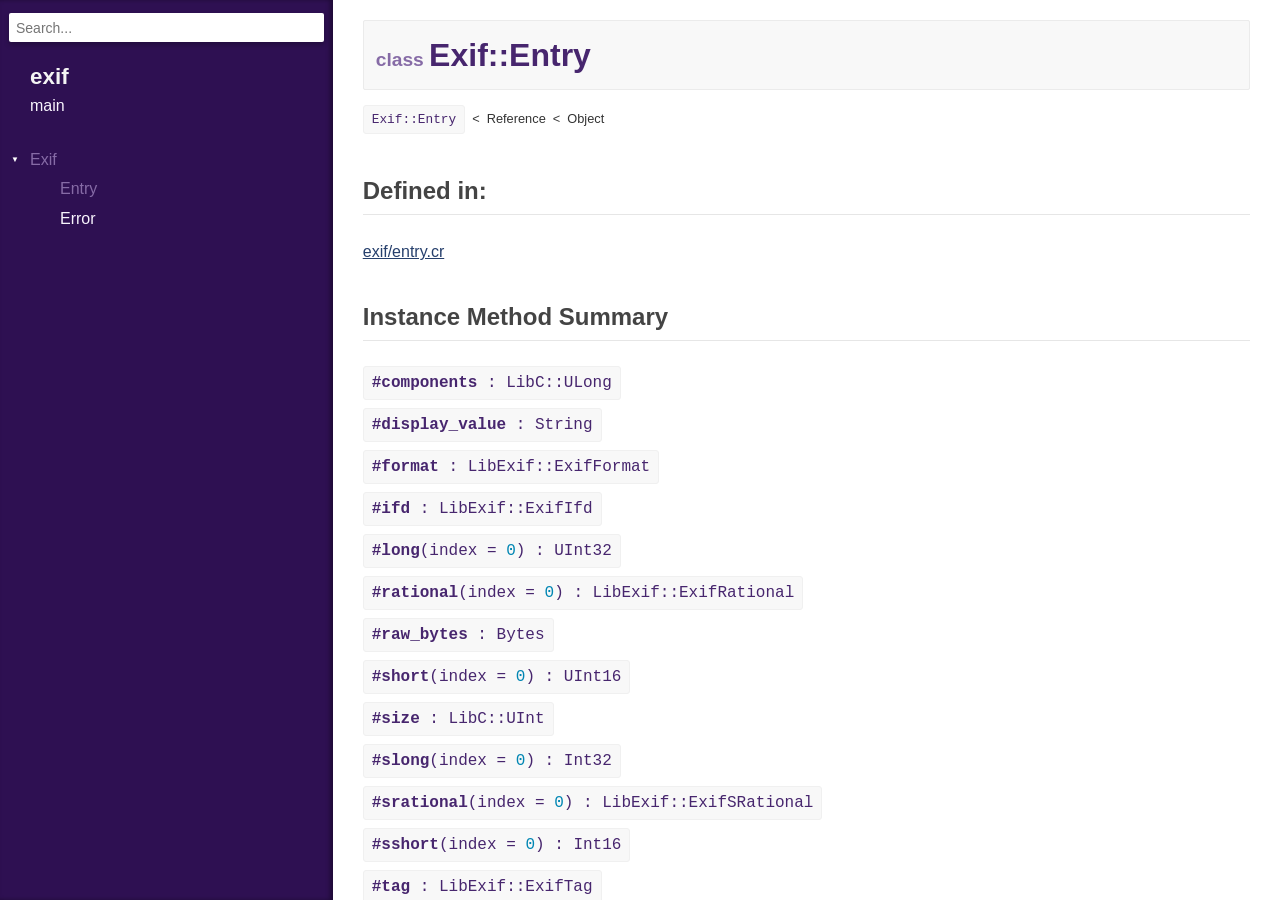
<file: Exif/Entry.html>
<!DOCTYPE html>
<html lang="en">
<head>
  <meta charset="utf-8" />
<meta http-equiv="X-UA-Compatible" content="IE=edge">
<meta name="viewport" content="width=device-width, initial-scale=1.0">
<meta name="generator" content="Crystal Docs 1.21.0">
<meta name="crystal_docs.project_version" content="main">
<meta name="crystal_docs.project_name" content="exif">



<link href="../css/style.css" rel="stylesheet" type="text/css" />
<script type="text/javascript" src="../js/doc.js"></script>

  <meta name="repository-name" content="exif">
  <title>Exif::Entry - exif main</title>
  <script type="text/javascript">
    CrystalDocs.base_path = "../";
  </script>
</head>
<body>

<svg class="hidden">
  <symbol id="octicon-link" viewBox="0 0 16 16">
    <path fill="currentColor" fill-rule="evenodd" d="M4 9h1v1H4c-1.5 0-3-1.69-3-3.5S2.55 3 4 3h4c1.45 0 3 1.69 3 3.5 0 1.41-.91 2.72-2 3.25V8.59c.58-.45 1-1.27 1-2.09C10 5.22 8.98 4 8 4H4c-.98 0-2 1.22-2 2.5S3 9 4 9zm9-3h-1v1h1c1 0 2 1.22 2 2.5S13.98 12 13 12H9c-.98 0-2-1.22-2-2.5 0-.83.42-1.64 1-2.09V6.25c-1.09.53-2 1.84-2 3.25C6 11.31 7.55 13 9 13h4c1.45 0 3-1.69 3-3.5S14.5 6 13 6z"></path>
  </symbol>
</svg>
<input type="checkbox" id="sidebar-btn">
<label for="sidebar-btn" id="sidebar-btn-label">
  <svg class="open" xmlns="http://www.w3.org/2000/svg" height="2em" width="2em" viewBox="0 0 512 512"><title>Open Sidebar</title><path fill="currentColor" d="M80 96v64h352V96H80zm0 112v64h352v-64H80zm0 112v64h352v-64H80z"></path></svg>
  <svg class="close" xmlns="http://www.w3.org/2000/svg" width="2em" height="2em" viewBox="0 0 512 512"><title>Close Sidebar</title><path fill="currentColor" d="m118.6 73.4-45.2 45.2L210.7 256 73.4 393.4l45.2 45.2L256 301.3l137.4 137.3 45.2-45.2L301.3 256l137.3-137.4-45.2-45.2L256 210.7Z"></path></svg>
</label>
<div class="sidebar">
  <div class="sidebar-header">
    <div class="search-box">
      <input type="search" class="search-input" placeholder="Search..." spellcheck="false" aria-label="Search">
    </div>

    <div class="project-summary">
      <h1 class="project-name">
        <a href="../index.html">
          exif
        </a>
      </h1>

      <span class="project-version">
        main
      </span>
    </div>
  </div>

  <div class="search-results hidden">
    <ul class="search-list"></ul>
  </div>

  <div class="types-list">
    <ul>
  
  <li class="parent open current" data-id="exif/Exif" data-name="exif">
      <a href="../Exif.html">Exif</a>
      
        <ul>
  
  <li class=" current" data-id="exif/Exif/Entry" data-name="exif::entry">
      <a href="../Exif/Entry.html">Entry</a>
      
    </li>
  
  <li class=" " data-id="exif/Exif/Error" data-name="exif::error">
      <a href="../Exif/Error.html">Error</a>
      
    </li>
  
</ul>

      
    </li>
  
</ul>

  </div>
</div>


<div class="main-content">
<h1 class="type-name">

  <span class="kind">
    class
  </span> Exif::<wbr>Entry

</h1>


  <ul class="superclass-hierarchy"><li class="superclass"><a href="../Exif/Entry.html">Exif::Entry</a></li><li class="superclass">Reference</li><li class="superclass">Object</li></ul>



















  <h2>
    <a id="defined-in" class="anchor" href="#defined-in">
  <svg class="octicon-link" aria-hidden="true">
    <use href="#octicon-link"/>
  </svg>
</a>
    Defined in:
  </h2>
  
    
      <a href="https://github.com/mamantoha/crystal-exif/blob/a522e7f8655d188e38fe8e2633ace75d375fbc7b/src/exif/entry.cr#L2" target="_blank">
        exif/entry.cr
      </a>
    
    <br/>
  





  

  

  

  
  <h2>
    <a id="instance-method-summary" class="anchor" href="#instance-method-summary">
  <svg class="octicon-link" aria-hidden="true">
    <use href="#octicon-link"/>
  </svg>
</a>
    Instance Method Summary
  </h2>
  <ul class="list-summary">
    
      <li class="entry-summary">
        <a href="#components%3ALibC%3A%3AULong-instance-method" class="signature"><strong>#components</strong> : LibC::ULong</a>
        
      </li>
    
      <li class="entry-summary">
        <a href="#display_value%3AString-instance-method" class="signature"><strong>#display_value</strong> : String</a>
        
      </li>
    
      <li class="entry-summary">
        <a href="#format%3ALibExif%3A%3AExifFormat-instance-method" class="signature"><strong>#format</strong> : LibExif::ExifFormat</a>
        
      </li>
    
      <li class="entry-summary">
        <a href="#ifd%3ALibExif%3A%3AExifIfd-instance-method" class="signature"><strong>#ifd</strong> : LibExif::ExifIfd</a>
        
      </li>
    
      <li class="entry-summary">
        <a href="#long%28index%3D0%29%3AUInt32-instance-method" class="signature"><strong>#long</strong>(index = <span class="n">0</span>) : UInt32</a>
        
      </li>
    
      <li class="entry-summary">
        <a href="#rational%28index%3D0%29%3ALibExif%3A%3AExifRational-instance-method" class="signature"><strong>#rational</strong>(index = <span class="n">0</span>) : LibExif::ExifRational</a>
        
      </li>
    
      <li class="entry-summary">
        <a href="#raw_bytes%3ABytes-instance-method" class="signature"><strong>#raw_bytes</strong> : Bytes</a>
        
      </li>
    
      <li class="entry-summary">
        <a href="#short%28index%3D0%29%3AUInt16-instance-method" class="signature"><strong>#short</strong>(index = <span class="n">0</span>) : UInt16</a>
        
      </li>
    
      <li class="entry-summary">
        <a href="#size%3ALibC%3A%3AUInt-instance-method" class="signature"><strong>#size</strong> : LibC::UInt</a>
        
      </li>
    
      <li class="entry-summary">
        <a href="#slong%28index%3D0%29%3AInt32-instance-method" class="signature"><strong>#slong</strong>(index = <span class="n">0</span>) : Int32</a>
        
      </li>
    
      <li class="entry-summary">
        <a href="#srational%28index%3D0%29%3ALibExif%3A%3AExifSRational-instance-method" class="signature"><strong>#srational</strong>(index = <span class="n">0</span>) : LibExif::ExifSRational</a>
        
      </li>
    
      <li class="entry-summary">
        <a href="#sshort%28index%3D0%29%3AInt16-instance-method" class="signature"><strong>#sshort</strong>(index = <span class="n">0</span>) : Int16</a>
        
      </li>
    
      <li class="entry-summary">
        <a href="#tag%3ALibExif%3A%3AExifTag-instance-method" class="signature"><strong>#tag</strong> : LibExif::ExifTag</a>
        
      </li>
    
  </ul>



  <div class="methods-inherited">
    
      


      


      


      


    
      


      


      


      


    
  </div>

  

  

  

  
  <h2>
    <a id="instance-method-detail" class="anchor" href="#instance-method-detail">
  <svg class="octicon-link" aria-hidden="true">
    <use href="#octicon-link"/>
  </svg>
</a>
    Instance Method Detail
  </h2>
  
    <div class="entry-detail" id="components:LibC::ULong-instance-method">
      <div class="signature">
        
        def <strong>components</strong> : LibC::ULong

        <a class="method-permalink" href="#components%3ALibC%3A%3AULong-instance-method">#</a>
      </div>
      
      <br/>
      <div>
        
          [<a href="https://github.com/mamantoha/crystal-exif/blob/a522e7f8655d188e38fe8e2633ace75d375fbc7b/src/exif/entry.cr#L20" target="_blank">View source</a>]
        
      </div>
    </div>
  
    <div class="entry-detail" id="display_value:String-instance-method">
      <div class="signature">
        
        def <strong>display_value</strong> : String

        <a class="method-permalink" href="#display_value%3AString-instance-method">#</a>
      </div>
      
      <br/>
      <div>
        
          [<a href="https://github.com/mamantoha/crystal-exif/blob/a522e7f8655d188e38fe8e2633ace75d375fbc7b/src/exif/entry.cr#L57" target="_blank">View source</a>]
        
      </div>
    </div>
  
    <div class="entry-detail" id="format:LibExif::ExifFormat-instance-method">
      <div class="signature">
        
        def <strong>format</strong> : LibExif::ExifFormat

        <a class="method-permalink" href="#format%3ALibExif%3A%3AExifFormat-instance-method">#</a>
      </div>
      
      <br/>
      <div>
        
          [<a href="https://github.com/mamantoha/crystal-exif/blob/a522e7f8655d188e38fe8e2633ace75d375fbc7b/src/exif/entry.cr#L16" target="_blank">View source</a>]
        
      </div>
    </div>
  
    <div class="entry-detail" id="ifd:LibExif::ExifIfd-instance-method">
      <div class="signature">
        
        def <strong>ifd</strong> : LibExif::ExifIfd

        <a class="method-permalink" href="#ifd%3ALibExif%3A%3AExifIfd-instance-method">#</a>
      </div>
      
      <br/>
      <div>
        
          [<a href="https://github.com/mamantoha/crystal-exif/blob/a522e7f8655d188e38fe8e2633ace75d375fbc7b/src/exif/entry.cr#L3" target="_blank">View source</a>]
        
      </div>
    </div>
  
    <div class="entry-detail" id="long(index=0):UInt32-instance-method">
      <div class="signature">
        
        def <strong>long</strong>(index = <span class="n">0</span>) : UInt32

        <a class="method-permalink" href="#long%28index%3D0%29%3AUInt32-instance-method">#</a>
      </div>
      
      <br/>
      <div>
        
          [<a href="https://github.com/mamantoha/crystal-exif/blob/a522e7f8655d188e38fe8e2633ace75d375fbc7b/src/exif/entry.cr#L41" target="_blank">View source</a>]
        
      </div>
    </div>
  
    <div class="entry-detail" id="rational(index=0):LibExif::ExifRational-instance-method">
      <div class="signature">
        
        def <strong>rational</strong>(index = <span class="n">0</span>) : LibExif::ExifRational

        <a class="method-permalink" href="#rational%28index%3D0%29%3ALibExif%3A%3AExifRational-instance-method">#</a>
      </div>
      
      <br/>
      <div>
        
          [<a href="https://github.com/mamantoha/crystal-exif/blob/a522e7f8655d188e38fe8e2633ace75d375fbc7b/src/exif/entry.cr#L49" target="_blank">View source</a>]
        
      </div>
    </div>
  
    <div class="entry-detail" id="raw_bytes:Bytes-instance-method">
      <div class="signature">
        
        def <strong>raw_bytes</strong> : Bytes

        <a class="method-permalink" href="#raw_bytes%3ABytes-instance-method">#</a>
      </div>
      
      <br/>
      <div>
        
          [<a href="https://github.com/mamantoha/crystal-exif/blob/a522e7f8655d188e38fe8e2633ace75d375fbc7b/src/exif/entry.cr#L28" target="_blank">View source</a>]
        
      </div>
    </div>
  
    <div class="entry-detail" id="short(index=0):UInt16-instance-method">
      <div class="signature">
        
        def <strong>short</strong>(index = <span class="n">0</span>) : UInt16

        <a class="method-permalink" href="#short%28index%3D0%29%3AUInt16-instance-method">#</a>
      </div>
      
      <br/>
      <div>
        
          [<a href="https://github.com/mamantoha/crystal-exif/blob/a522e7f8655d188e38fe8e2633ace75d375fbc7b/src/exif/entry.cr#L33" target="_blank">View source</a>]
        
      </div>
    </div>
  
    <div class="entry-detail" id="size:LibC::UInt-instance-method">
      <div class="signature">
        
        def <strong>size</strong> : LibC::UInt

        <a class="method-permalink" href="#size%3ALibC%3A%3AUInt-instance-method">#</a>
      </div>
      
      <br/>
      <div>
        
          [<a href="https://github.com/mamantoha/crystal-exif/blob/a522e7f8655d188e38fe8e2633ace75d375fbc7b/src/exif/entry.cr#L24" target="_blank">View source</a>]
        
      </div>
    </div>
  
    <div class="entry-detail" id="slong(index=0):Int32-instance-method">
      <div class="signature">
        
        def <strong>slong</strong>(index = <span class="n">0</span>) : Int32

        <a class="method-permalink" href="#slong%28index%3D0%29%3AInt32-instance-method">#</a>
      </div>
      
      <br/>
      <div>
        
          [<a href="https://github.com/mamantoha/crystal-exif/blob/a522e7f8655d188e38fe8e2633ace75d375fbc7b/src/exif/entry.cr#L45" target="_blank">View source</a>]
        
      </div>
    </div>
  
    <div class="entry-detail" id="srational(index=0):LibExif::ExifSRational-instance-method">
      <div class="signature">
        
        def <strong>srational</strong>(index = <span class="n">0</span>) : LibExif::ExifSRational

        <a class="method-permalink" href="#srational%28index%3D0%29%3ALibExif%3A%3AExifSRational-instance-method">#</a>
      </div>
      
      <br/>
      <div>
        
          [<a href="https://github.com/mamantoha/crystal-exif/blob/a522e7f8655d188e38fe8e2633ace75d375fbc7b/src/exif/entry.cr#L53" target="_blank">View source</a>]
        
      </div>
    </div>
  
    <div class="entry-detail" id="sshort(index=0):Int16-instance-method">
      <div class="signature">
        
        def <strong>sshort</strong>(index = <span class="n">0</span>) : Int16

        <a class="method-permalink" href="#sshort%28index%3D0%29%3AInt16-instance-method">#</a>
      </div>
      
      <br/>
      <div>
        
          [<a href="https://github.com/mamantoha/crystal-exif/blob/a522e7f8655d188e38fe8e2633ace75d375fbc7b/src/exif/entry.cr#L37" target="_blank">View source</a>]
        
      </div>
    </div>
  
    <div class="entry-detail" id="tag:LibExif::ExifTag-instance-method">
      <div class="signature">
        
        def <strong>tag</strong> : LibExif::ExifTag

        <a class="method-permalink" href="#tag%3ALibExif%3A%3AExifTag-instance-method">#</a>
      </div>
      
      <br/>
      <div>
        
          [<a href="https://github.com/mamantoha/crystal-exif/blob/a522e7f8655d188e38fe8e2633ace75d375fbc7b/src/exif/entry.cr#L12" target="_blank">View source</a>]
        
      </div>
    </div>
  



</div>

</body>
</html>
</file>
<file: css/style.css>
:root {
  color-scheme: light dark;
}

html, body {
  background: #FFFFFF;
  position: relative;
  margin: 0;
  padding: 0;
  width: 100%;
  height: 100%;
  overflow: hidden;
}

body {
  font-family: "Avenir", "Tahoma", "Lucida Sans", "Lucida Grande", Verdana, Arial, sans-serif;
  color: #333;
  line-height: 1.5;
}

a {
  color: #263F6C;
}

a:visited {
  color: #112750;
}

h1, h2, h3, h4, h5, h6 {
  margin: 35px 0 25px;
  color: #444444;
}

h1.type-name {
  color: #47266E;
  margin: 20px 0 30px;
  background-color: #F8F8F8;
  padding: 10px 12px;
  border: 1px solid #EBEBEB;
  border-radius: 2px;
}

h2 {
  border-bottom: 1px solid #E6E6E6;
  padding-bottom: 5px;
}

body {
  display: flex;
}

.sidebar, .main-content {
  overflow: auto;
}

p, li {
  max-width: 42em;
}

.methods-inherited {
  max-width: 60em;
}

.sidebar {
  width: 30em;
  color: #F8F4FD;
  background-color: #2E1052;
  padding: 0 0 30px;
  box-shadow: inset -3px 0 4px rgba(0,0,0,.35);
  line-height: 1.2;
  z-index: 0;
}

.sidebar .search-box {
  padding: 13px 9px;
}

.sidebar input {
  display: block;
  box-sizing: border-box;
  margin: 0;
  padding: 5px;
  font: inherit;
  font-family: inherit;
  line-height: 1.2;
  width: 100%;
  border: 0;
  outline: 0;
  border-radius: 2px;
  box-shadow: 0px 3px 5px rgba(0,0,0,.25);
  transition: box-shadow .12s;
}

.sidebar input:focus {
  box-shadow: 0px 5px 6px rgba(0,0,0,.5);
}

.sidebar input::-webkit-input-placeholder { /* Chrome/Opera/Safari */
  color: #757575;
  font-size: 14px;
  text-indent: 2px;
}

.sidebar input::-moz-placeholder { /* Firefox 19+ */
  color: #757575;
  font-size: 14px;
  text-indent: 2px;
}

.sidebar input:-ms-input-placeholder { /* IE 10+ */
  color: #757575;
  font-size: 14px;
  text-indent: 2px;
}

.sidebar input:-moz-placeholder { /* Firefox 18- */
  color: #757575;
  font-size: 14px;
  text-indent: 2px;
}

.project-summary {
  padding: 9px 15px 30px 30px;
}

.project-name {
  font-size: 1.4rem;
  margin: 0;
  color: #f4f4f4;
  font-weight: 600;
}

.project-version {
  margin-top: 5px;
  display: inline-block;
  position: relative;
}

.project-version > form::after {
  position: absolute;
  right: 0;
  top: 0;
  content: "\25BC";
  font-size: .6em;
  line-height: 1.2rem;
  z-index: -1;
}

.project-versions-nav {
  cursor: pointer;
  margin: 0;
  padding: 0 .9em 0 0;
  border: none;
  -moz-appearance: none;
  -webkit-appearance: none;
  appearance: none;
  background-color: transparent;
  color: inherit;
  font-family: inherit;
  font-size: inherit;
  line-height: inherit;
}
.project-versions-nav:focus {
  outline: none;
}

.project-versions-nav > option {
  color: initial;
}

.sidebar ul {
  margin: 0;
  padding: 0;
  list-style: none outside;
}

.sidebar li {
  display: block;
  position: relative;
}

.types-list li.hide {
  display: none;
}

.sidebar a {
  text-decoration: none;
  color: inherit;
  transition: color .14s;
}
.types-list a {
  display: block;
  padding: 5px 15px 5px 30px;
}

.types-list {
  display: block;
}

.sidebar a:focus {
  outline: 1px solid #D1B7F1;
}

.types-list a {
  padding: 5px 15px 5px 30px;
}

.sidebar .current > a,
.sidebar a:hover {
  color: #866BA6;
}

.types-list li ul {
  overflow: hidden;
  height: 0;
  max-height: 0;
  transition: 1s ease-in-out;
}

.types-list li.parent {
  padding-left: 30px;
}

.types-list li.parent::before {
  box-sizing: border-box;
  content: "▼";
  display: block;
  width: 30px;
  height: 30px;
  position: absolute;
  top: 0;
  left: 0;
  text-align: center;
  color: white;
  font-size: 8px;
  line-height: 30px;
  transform: rotateZ(-90deg);
  cursor: pointer;
  transition: .2s linear;
}


.types-list li.parent > a {
  padding-left: 0;
}

.types-list li.parent.open::before {
  transform: rotateZ(0);
}

.types-list li.open > ul {
  height: auto;
  max-height: 1000em;
}

.main-content {
  padding: 0 30px 30px 30px;
  width: 100%;
}

.kind {
  font-size: 60%;
  color: #866BA6;
}

.superclass-hierarchy {
  margin: -15px 0 30px 0;
  padding: 0;
  list-style: none outside;
  font-size: 80%;
}

.superclass-hierarchy .superclass {
  display: inline-block;
  margin: 0 7px 0 0;
  padding: 0;
}

.superclass-hierarchy .superclass + .superclass::before {
  content: "<";
  margin-right: 7px;
}

.other-types-list li {
  display: inline-block;
}

.other-types-list,
.list-summary {
  margin: 0 0 30px 0;
  padding: 0;
  list-style: none outside;
}

.entry-const {
  font-family: Menlo, Monaco, Consolas, 'Courier New', Courier, monospace;
}

.entry-const code {
  white-space: pre-wrap;
}

.entry-summary {
  padding-bottom: 4px;
}

.superclass-hierarchy .superclass a,
.other-type a,
.entry-summary .signature {
  padding: 4px 8px;
  margin-bottom: 4px;
  display: inline-block;
  background-color: #f8f8f8;
  color: #47266E;
  border: 1px solid #f0f0f0;
  text-decoration: none;
  border-radius: 3px;
  font-family: Menlo, Monaco, Consolas, 'Courier New', Courier, monospace;
  transition: background .15s, border-color .15s;
}

.superclass-hierarchy .superclass a:hover,
.other-type a:hover,
.entry-summary .signature:hover {
  background: #D5CAE3;
  border-color: #624288;
}

.entry-summary .summary {
  padding-left: 32px;
}

.entry-summary .summary p {
  margin: 12px 0 16px;
}

.entry-summary a {
  text-decoration: none;
}

.entry-detail {
  padding: 30px 0;
}

.entry-detail .signature {
  position: relative;
  padding: 5px 15px;
  margin-bottom: 10px;
  display: block;
  border-radius: 5px;
  background-color: #f8f8f8;
  color: #47266E;
  border: 1px solid #f0f0f0;
  font-family: Menlo, Monaco, Consolas, 'Courier New', Courier, monospace;
  transition: .2s ease-in-out;
}

.entry-detail:target .signature {
  background-color: #D5CAE3;
  border: 1px solid #624288;
}

.entry-detail .signature .method-permalink {
  position: absolute;
  top: 0;
  left: -35px;
  padding: 5px 15px;
  text-decoration: none;
  font-weight: bold;
  color: #624288;
  opacity: .4;
  transition: opacity .2s;
}

.entry-detail .signature .method-permalink:hover {
  opacity: 1;
}

.entry-detail:target .signature .method-permalink {
  opacity: 1;
}

.methods-inherited {
  padding-right: 10%;
  line-height: 1.5em;
}

.methods-inherited h3 {
  margin-bottom: 4px;
}

.methods-inherited a {
  display: inline-block;
  text-decoration: none;
  color: #47266E;
}

.methods-inherited a:hover {
  text-decoration: underline;
  color: #6C518B;
}

.methods-inherited .tooltip>span {
  background: #D5CAE3;
  padding: 4px 8px;
  border-radius: 3px;
  margin: -4px -8px;
}

.methods-inherited .tooltip * {
  color: #47266E;
}

pre {
  padding: 10px 20px;
  margin-top: 4px;
  border-radius: 3px;
  line-height: 1.45;
  overflow: auto;
  color: #333;
  background: #fdfdfd;
  font-size: 14px;
  border: 1px solid #eee;
}

code {
  font-family: Menlo, Monaco, Consolas, 'Courier New', Courier, monospace;
}

:not(pre) > code {
  background-color: rgba(40,35,30,0.05);
  padding: 0.2em 0.4em;
  font-size: 85%;
  border-radius: 3px;
}

span.flag {
  padding: 2px 4px 1px;
  border-radius: 3px;
  margin-right: 3px;
  font-size: 11px;
  border: 1px solid transparent;
}

span.flag.orange {
  background-color: #EE8737;
  color: #FCEBDD;
  border-color: #EB7317;
}

span.flag.yellow {
  background-color: #E4B91C;
  color: #FCF8E8;
  border-color: #B69115;
}

span.flag.green {
  background-color: #469C14;
  color: #E2F9D3;
  border-color: #34700E;
}

span.flag.red {
  background-color: #BF1919;
  color: #F9ECEC;
  border-color: #822C2C;
}

span.flag.purple {
  background-color: #2E1052;
  color: #ECE1F9;
  border-color: #1F0B37;
}

span.flag.lime {
  background-color: #a3ff00;
  color: #222222;
  border-color: #00ff1e;
}

.tooltip>span {
  position: absolute;
  opacity: 0;
  display: none;
  pointer-events: none;
}

.tooltip:hover>span {
  display: inline-block;
  opacity: 1;
}

.c {
  color: #969896;
}

.n {
  color: #0086b3;
}

.t {
  color: #0086b3;
}

.s {
  color: #183691;
}

.i {
  color: #7f5030;
}

.k {
  color: #a71d5d;
}

.o {
  color: #a71d5d;
}

.m {
  color: #795da3;
}

.hidden {
  display: none;
}
.search-results {
  font-size: 90%;
  line-height: 1.3;
}

.search-results mark {
  color: inherit;
  background: transparent;
  font-weight: bold;
}
.search-result {
  padding: 5px 8px 5px 5px;
  cursor: pointer;
  border-left: 5px solid transparent;
  transform: translateX(-3px);
  transition: all .2s, background-color 0s, border .02s;
  min-height: 3.2em;
}
.search-result.current {
  border-left-color: #ddd;
  background-color: rgba(200,200,200,0.4);
  transform: translateX(0);
  transition: all .2s, background-color .5s, border 0s;
}
.search-result.current:hover,
.search-result.current:focus {
  border-left-color: #866BA6;
}
.search-result:not(.current):nth-child(2n) {
  background-color: rgba(255,255,255,.06);
}
.search-result__title {
  font-size: 105%;
  word-break: break-all;
  line-height: 1.1;
  padding: 3px 0;
}
.search-result__title strong {
  font-weight: normal;
}
.search-results .search-result__title > a {
  padding: 0;
  display: block;
}
.search-result__title > a > .args {
  color: #dddddd;
  font-weight: 300;
  transition: inherit;
  font-size: 88%;
  line-height: 1.2;
  letter-spacing: -.02em;
}
.search-result__title > a > .args * {
  color: inherit;
}

.search-result a,
.search-result a:hover {
  color: inherit;
}
.search-result:not(.current):hover .search-result__title > a,
.search-result:not(.current):focus .search-result__title > a,
.search-result__title > a:focus {
  color: #866BA6;
}
.search-result:not(.current):hover .args,
.search-result:not(.current):focus .args {
  color: #6a5a7d;
}

.search-result__type {
  color: #e8e8e8;
  font-weight: 300;
}
.search-result__doc {
  color: #bbbbbb;
  font-size: 90%;
}
.search-result__doc p {
  margin: 0;
  text-overflow: ellipsis;
  display: -webkit-box;
  -webkit-box-orient: vertical;
  -webkit-line-clamp: 2;
  overflow: hidden;
  line-height: 1.2em;
  max-height: 2.4em;
}

.js-modal-visible .modal-background {
  display: flex;
}
.main-content {
  position: relative;
}
.modal-background {
  position: absolute;
  display: none;
  height: 100%;
  width: 100%;
  background: rgba(120,120,120,.4);
  z-index: 100;
  align-items: center;
  justify-content: center;
}
.usage-modal {
  max-width: 90%;
  background: #fff;
  border: 2px solid #ccc;
  border-radius: 9px;
  padding: 5px 15px 20px;
  min-width: 50%;
  color: #555;
  position: relative;
  transform: scale(.5);
  transition: transform 200ms;
}
.js-modal-visible .usage-modal {
  transform: scale(1);
}
.usage-modal > .close-button {
  position: absolute;
  right: 15px;
  top: 8px;
  color: #aaa;
  font-size: 27px;
  cursor: pointer;
}
.usage-modal > .close-button:hover {
  text-shadow: 2px 2px 2px #ccc;
  color: #999;
}
.modal-title {
  margin: 0;
  text-align: center;
  font-weight: normal;
  color: #666;
  border-bottom: 2px solid #ddd;
  padding: 10px;
}
.usage-list {
  padding: 0;
  margin: 13px;
}
.usage-list > li {
  padding: 5px 2px;
  overflow: auto;
  padding-left: 100px;
  min-width: 12em;
}
.usage-modal kbd {
  background: #eee;
  border: 1px solid #ccc;
  border-bottom-width: 2px;
  border-radius: 3px;
  padding: 3px 8px;
  font-family: monospace;
  margin-right: 2px;
  display: inline-block;
}
.usage-key {
  float: left;
  clear: left;
  margin-left: -100px;
  margin-right: 12px;
}
.doc-inherited {
  font-weight: bold;
}

.anchor {
  float: left;
  padding-right: 4px;
  margin-left: -20px;
}

.main-content .anchor .octicon-link {
  width: 16px;
  height: 16px;
}

.main-content .anchor:focus {
  outline: none
}

.main-content h1:hover .anchor,
.main-content h2:hover .anchor,
.main-content h3:hover .anchor,
.main-content h4:hover .anchor,
.main-content h5:hover .anchor,
.main-content h6:hover .anchor {
  text-decoration: none
}

.main-content h1 .octicon-link,
.main-content h2 .octicon-link,
.main-content h3 .octicon-link,
.main-content h4 .octicon-link,
.main-content h5 .octicon-link,
.main-content h6 .octicon-link {
  visibility: hidden
}

.main-content h1:hover .anchor .octicon-link,
.main-content h2:hover .anchor .octicon-link,
.main-content h3:hover .anchor .octicon-link,
.main-content h4:hover .anchor .octicon-link,
.main-content h5:hover .anchor .octicon-link,
.main-content h6:hover .anchor .octicon-link {
  visibility: visible
}

img {
  max-width: 100%;
}

table {
  font-size: 14px;
  display: block;
  max-width: -moz-fit-content;
  max-width: fit-content;
  overflow-x: auto;
  white-space: nowrap;
  background: #fdfdfd;
  text-align: center;
  border: 1px solid #eee;
  border-collapse: collapse;
  padding: 0px 5px 0px 5px;
}

table th {
  padding: 10px;
  letter-spacing: 1px;
  border-bottom: 1px solid #eee;
}

table td {
  padding: 10px;
}

#sidebar-btn {
  height: 32px;
  width: 32px;
}

#sidebar-btn-label {
  height: 2em;
  width: 2em;
}

#sidebar-btn, #sidebar-btn-label {
  display: none;
  margin: .7rem;
  appearance: none;
  color: black;
  cursor: pointer;
}

@media only screen and (max-width: 635px) {
  .sidebar, .main-content {
    /* svg size + vertical margin - .search-box padding-top */
    padding-top: calc(2em + 2 * 0.7rem - 13px);
  }

  #sidebar-btn, #sidebar-btn-label {
    display: block;
    position: absolute;
    z-index: 50;
    transition-duration: 200ms;
    left: 0;
  }
  
  #sidebar-btn:not(:checked) ~ #sidebar-btn-label > .close,
  #sidebar-btn:checked ~ #sidebar-btn-label > .open,
  #sidebar-btn:checked ~ .main-content {
    display: none;
  }

  #sidebar-btn:checked {
    left: calc(100% - 32px - (2 * 0.7rem));
  }

  #sidebar-btn:checked ~ #sidebar-btn-label {
    color: white;
    /* 100% - svg size - horizontal margin */
    left: calc(100% - 2em - (2 * 0.7rem));
  }

  #sidebar-btn~.sidebar {
    width: 0%;
  }

  #sidebar-btn:checked~.sidebar {
    visibility: visible;
    width: 100%;
  }

  .sidebar {
    transition-duration: 200ms;
    max-width: 100vw;
    visibility: hidden;
  }
}

@media (prefers-color-scheme: dark) {
  html, body {
    background: #1b1b1b;
  }

  body {
    color: white;
  }

  a {
    color: #8cb4ff;
  }

  .main-content a:visited {
    color: #5f8de3;
  }

  h1, h2, h3, h4, h5, h6 {
    color: white;
  }

  h1.type-name {
    color: white;
    background-color: #202020;
    border: 1px solid #353535;
  }

  .project-versions-nav > option {
    background-color: #222;
  }

  .superclass-hierarchy .superclass a,
  .superclass-hierarchy .superclass a:visited,
  .other-type a,
  .other-type a:visited,
  .entry-summary .signature,
  .entry-summary a:visited {
    background-color: #202020;
    color: white;
    border: 1px solid #353535;
  }

  .superclass-hierarchy .superclass a:hover,
  .other-type a:hover,
  .entry-summary .signature:hover {
    background: #443d4d;
    border-color: #b092d4;
  }

  .kind {
    color: #b092d4;
  }

  .n {
    color: #00ade6;
  }

  .t {
    color: #00ade6;
  }

  .k {
    color: #ff66ae;
  }

  .o {
    color: #ff66ae;
  }

  .s {
    color: #7799ff;
  }

  .i {
    color: #b38668;
  }

  .m {
    color: #b9a5d6;
  }

  .c {
    color: #a1a1a1;
  }

  .methods-inherited a, .methods-inherited a:visited {
    color: #B290D9;
  }

  .methods-inherited a:hover {
    color: #D4B7F4;
  }

  .methods-inherited .tooltip>span {
    background: #443d4d;
  }

  .methods-inherited .tooltip * {
    color: white;
  }

  .entry-detail:target .signature {
    background-color: #443d4d;
    border: 1px solid #b092d4;
  }

  .entry-detail .signature {
    background-color: #202020;
    color: white;
    border: 1px solid #353535;
  }

  .entry-detail .signature .method-permalink {
    color: #b092d4;
  }

  :not(pre)>code {
    background-color: #202020;
  }

  span.flag.purple {
    background-color: #443d4d;
    color: #ECE1F9;
    border-color: #b092d4;
  }

  .sidebar input::-webkit-input-placeholder { /* Chrome/Opera/Safari */
    color: white;
  }
  
  .sidebar input::-moz-placeholder { /* Firefox 19+ */
    color: white;
  }
  
  .sidebar input:-ms-input-placeholder { /* IE 10+ */
    color: white;
  }
  
  .sidebar input:-moz-placeholder { /* Firefox 18- */
    color: white;
  }

  pre,
  table {
    color: white;
    background: #202020;
    border: 1px solid #353535;
  }

  table th {
    border-bottom: 1px solid #353535;
  }

  #sidebar-btn, #sidebar-btn-label {
    color: white;
  }
}
</file>
